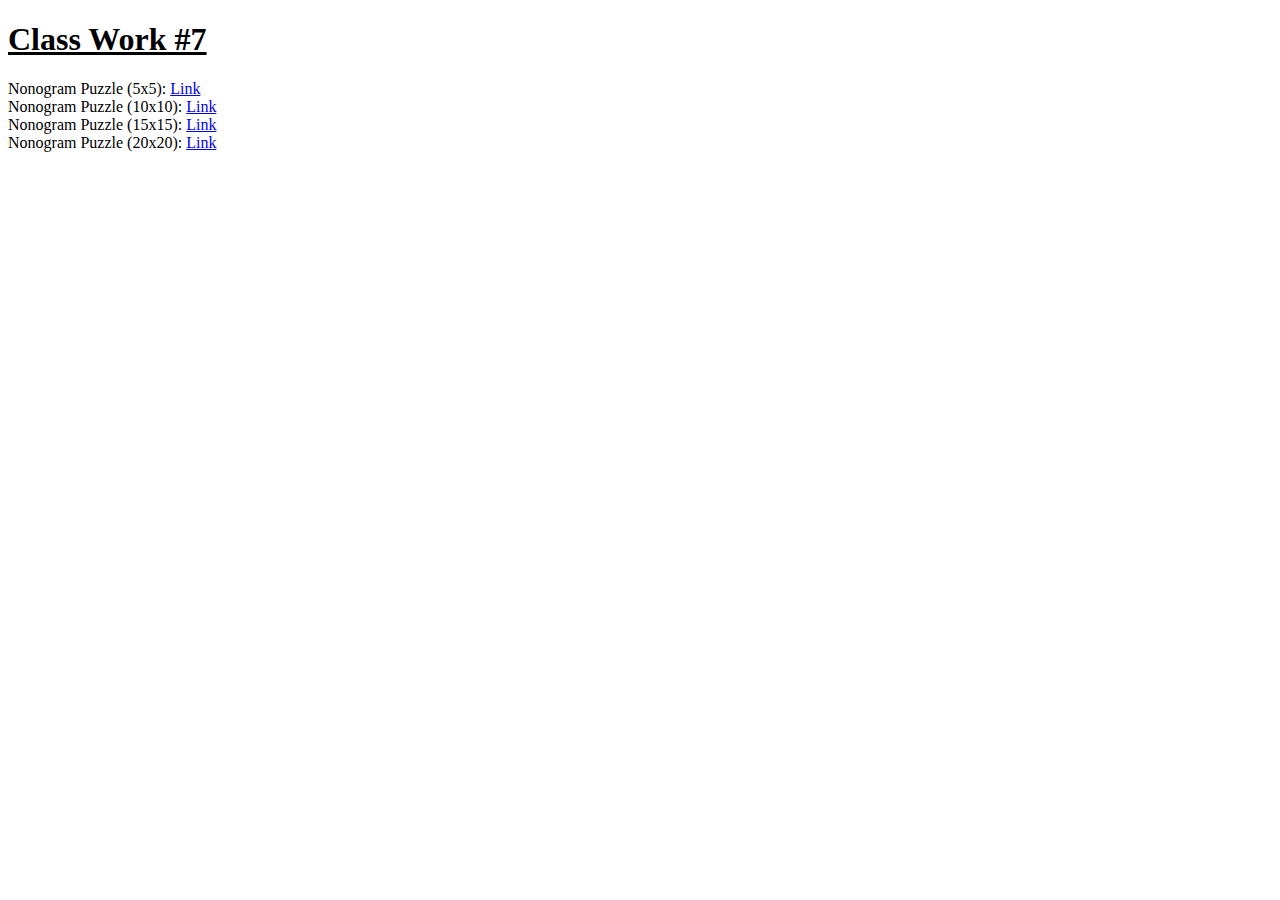
<file: index.html>
<!DOCTYPE html>
<html lang = "en"> 
	<head>
		<title>
			Class Work #7
		</title>
		<h1><u>Class Work #7</u></h1>
	</head>
	<body>
		<div>Nonogram Puzzle (5x5): <a href="./CW07_ NonogramPuzzle1.html">Link</a></div>
		<div>Nonogram Puzzle (10x10): <a href="./CW07_ NonogramPuzzle2.html">Link</a></div>
		<div>Nonogram Puzzle (15x15): <a href="./CW07_ NonogramPuzzle3.html">Link</a></div>
		<div>Nonogram Puzzle (20x20): <a href="./CW07_ NonogramsPuzzle4.html">Link</a></div>
	</body>
</html>
</file>
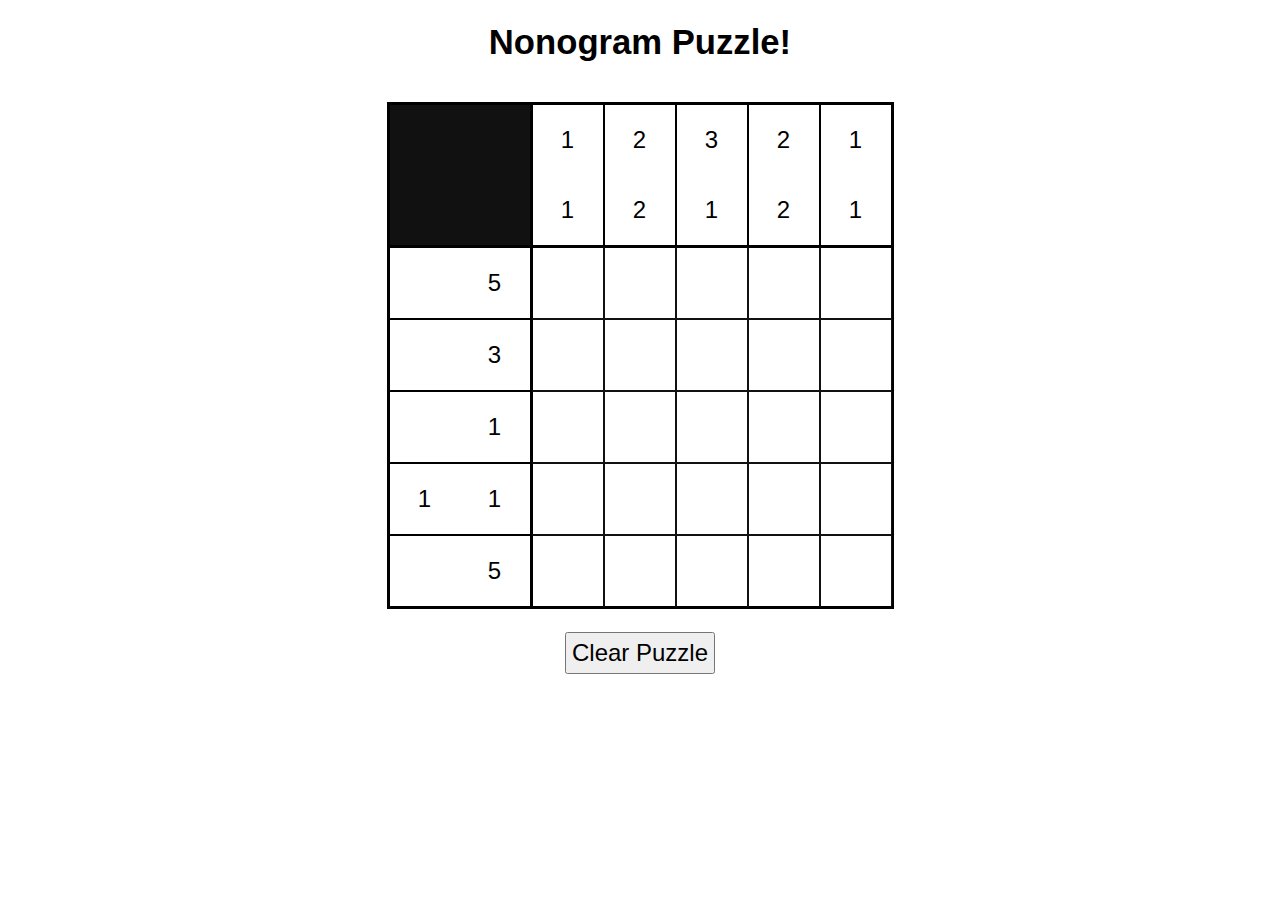
<file: CW07_ NonogramPuzzle1.html>
<!DOCTYPE html>
<!-- saved from url=(0063)https://codd.cs.gsu.edu/~lhenry23/Web/cws/cw07v2/nonograms.html -->
<html><head><meta http-equiv="Content-Type" content="text/html; charset=UTF-8">
    <title>CW 07: Nonograms!</title>
    <link href="./CW07_ NonogramPuzzle1_files/nonograms.css" type="text/css" rel="stylesheet">
    <script src="./nonograms.js"></script>
  </head>
  <body data-new-gr-c-s-check-loaded="14.1165.0" data-gr-ext-installed="">
    <h1>Nonogram Puzzle!</h1>
    <div id="puzzle" class="five">
      <div id="empty-square"></div>
      <div id="top-nums">
        <div>
          <div class="col-num-box vertical-divider">1</div>
          <div class="col-num-box">2</div>
          <div class="col-num-box">3</div>
          <div class="col-num-box">2</div>
          <div class="col-num-box thick-right-border">1</div>
        </div>
        <div>
          <div class="col-num-box vertical-divider">1</div>
          <div class="col-num-box">2</div>
          <div class="col-num-box">1</div>
          <div class="col-num-box">2</div>
          <div class="col-num-box thick-right-border">1</div>
        </div>
      </div>
      <div id="left-nums">
        <div class="left-row thick-top-border">
          <div class="row-num-box">5</div>
        </div>
        <div class="left-row">
          <div class="row-num-box">3</div>
        </div>
        <div class="left-row">
          <div class="row-num-box">1</div>
        </div>
        <div class="left-row">
          <div class="row-num-box">1</div>
          <div class="row-num-box">1</div>
        </div>
        <div class="left-row horizontal-divider">
          <div class="row-num-box">5</div>
        </div>
      </div>
      <div id="grid">
        <div class="box clear thick-top-border vertical-divider"></div>
        <div class="box thick-top-border"></div>
        <div class="box thick-top-border"></div>
        <div class="box thick-top-border"></div>
        <div class="box thick-top-border"></div>
        <div class="box clear vertical-divider"></div>
        <div class="box"></div>
        <div class="box"></div>
        <div class="box"></div>
        <div class="box"></div>
        <div class="box clear vertical-divider"></div>
        <div class="box"></div>
        <div class="box"></div>
        <div class="box"></div>
        <div class="box"></div>
        <div class="box clear vertical-divider"></div>
        <div class="box"></div>
        <div class="box"></div>
        <div class="box"></div>
        <div class="box"></div>
        <div class="box clear horizontal-divider vertical-divider"></div>
        <div class="box horizontal-divider"></div>
        <div class="box horizontal-divider"></div>
        <div class="box horizontal-divider"></div>
        <div class="box horizontal-divider"></div>
      </div>
    </div>
    <br>
    <button id = "clear">Clear Puzzle</button>

</body><grammarly-desktop-integration data-grammarly-shadow-root="true"><template shadowrootmode="open"><style>
      div.grammarly-desktop-integration {
        position: absolute;
        width: 1px;
        height: 1px;
        padding: 0;
        margin: -1px;
        overflow: hidden;
        clip: rect(0, 0, 0, 0);
        white-space: nowrap;
        border: 0;
        -moz-user-select: none;
        -webkit-user-select: none;
        -ms-user-select:none;
        user-select:none;
      }

      div.grammarly-desktop-integration:before {
        content: attr(data-content);
      }
    </style><div aria-label="grammarly-integration" role="group" tabindex="-1" class="grammarly-desktop-integration" data-content="{&quot;mode&quot;:&quot;full&quot;,&quot;isActive&quot;:true,&quot;isUserDisabled&quot;:false}"></div></template></grammarly-desktop-integration></html>
</file>
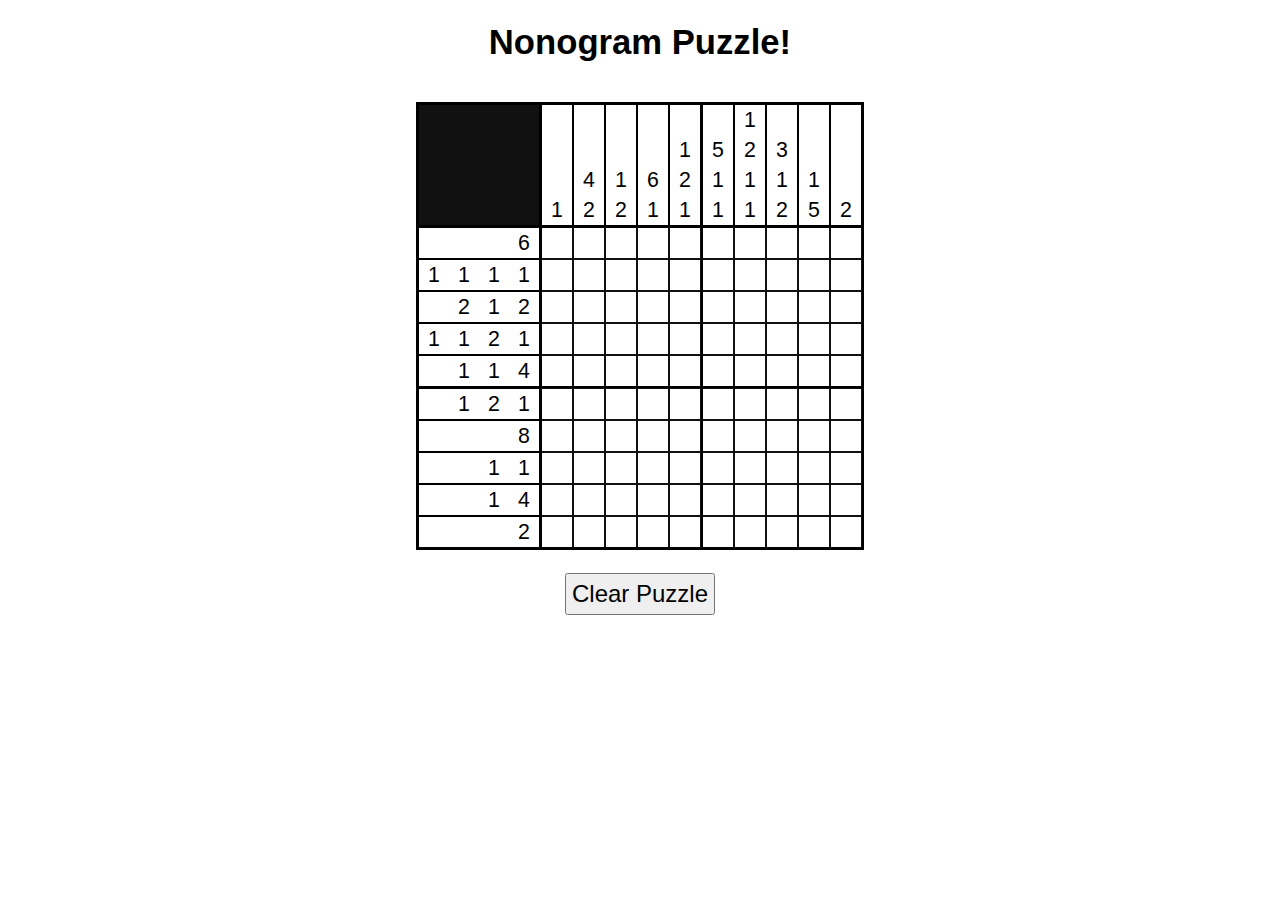
<file: CW07_ NonogramPuzzle2.html>
<!DOCTYPE html>
<!-- saved from url=(0069)https://codd.cs.gsu.edu/~lhenry23/Web/cws/cw07v2/nonograms10by10.html -->
<html><head><meta http-equiv="Content-Type" content="text/html; charset=UTF-8">
    <title>CW 07: Nonograms!</title>
    <link href="./CW07_ NonogramPuzzle1_files/nonograms.css" type="text/css" rel="stylesheet">
    <script src="./nonograms.js"></script>
  </head>
  <body data-new-gr-c-s-check-loaded="14.1166.0" data-gr-ext-installed="">
    <h1>Nonogram Puzzle!</h1>
    <div id="puzzle" class="ten">
      <div id="empty-square"></div>
      <div id="top-nums">
        <div>
          <div class="col-num-box vertical-divider"></div>
          <div class="col-num-box"></div>
          <div class="col-num-box"></div>
          <div class="col-num-box"></div>
          <div class="col-num-box"></div>
          <div class="col-num-box vertical-divider"></div>
          <div class="col-num-box">1</div>
          <div class="col-num-box"></div>
          <div class="col-num-box"></div>
          <div class="col-num-box thick-right-border"></div>
        </div>
        <div>
          <div class="col-num-box vertical-divider"></div>
          <div class="col-num-box"></div>
          <div class="col-num-box"></div>
          <div class="col-num-box"></div>
          <div class="col-num-box">1</div>
          <div class="col-num-box vertical-divider">5</div>
          <div class="col-num-box">2</div>
          <div class="col-num-box">3</div>
          <div class="col-num-box"></div>
          <div class="col-num-box thick-right-border"></div>
        </div>
        <div>
          <div class="col-num-box vertical-divider"></div>
          <div class="col-num-box">4</div>
          <div class="col-num-box">1</div>
          <div class="col-num-box">6</div>
          <div class="col-num-box">2</div>
          <div class="col-num-box vertical-divider">1</div>
          <div class="col-num-box">1</div>
          <div class="col-num-box">1</div>
          <div class="col-num-box">1</div>
          <div class="col-num-box thick-right-border"></div>
        </div>
        <div>
          <div class="col-num-box vertical-divider">1</div>
          <div class="col-num-box">2</div>
          <div class="col-num-box">2</div>
          <div class="col-num-box">1</div>
          <div class="col-num-box">1</div>
          <div class="col-num-box vertical-divider">1</div>
          <div class="col-num-box">1</div>
          <div class="col-num-box">2</div>
          <div class="col-num-box">5</div>
          <div class="col-num-box thick-right-border">2</div>
        </div>
      </div>
      <div id="left-nums">
        <div class="left-row thick-top-border">
          <div class="row-num-box">6</div>
        </div>
        <div class="left-row">
          <div class="row-num-box">1</div>
          <div class="row-num-box">1</div>
          <div class="row-num-box">1</div>
          <div class="row-num-box">1</div>
        </div>
        <div class="left-row">
          <div class="row-num-box">2</div>
          <div class="row-num-box">1</div>
          <div class="row-num-box">2</div>
        </div>
        <div class="left-row">
          <div class="row-num-box">1</div>
          <div class="row-num-box">2</div>
          <div class="row-num-box">1</div>
          <div class="row-num-box">1</div>
        </div>
        <div class="left-row horizontal-divider">
          <div class="row-num-box">4</div>
          <div class="row-num-box">1</div>
          <div class="row-num-box">1</div>
        </div>
        <div class="left-row">
          <div class="row-num-box">1</div>
          <div class="row-num-box">2</div>
          <div class="row-num-box">1</div>
        </div>
        <div class="left-row">
          <div class="row-num-box">8</div>
        </div>
        <div class="left-row">
          <div class="row-num-box">1</div>
          <div class="row-num-box">1</div>
        </div>
        <div class="left-row">
          <div class="row-num-box">4</div>
          <div class="row-num-box">1</div>
        </div>
        <div class="left-row horizontal-divider">
          <div class="row-num-box">2</div>
        </div>
      </div>
      <div id="grid">
        <div class="box clear thick-top-border vertical-divider"></div>
        <div class="box thick-top-border"></div>
        <div class="box thick-top-border"></div>
        <div class="box thick-top-border"></div>
        <div class="box thick-top-border"></div>
        <div class="box thick-top-border vertical-divider"></div>
        <div class="box thick-top-border"></div>
        <div class="box thick-top-border"></div>
        <div class="box thick-top-border"></div>
        <div class="box thick-top-border"></div>
        <div class="box clear vertical-divider"></div>
        <div class="box"></div>
        <div class="box"></div>
        <div class="box"></div>
        <div class="box"></div>
        <div class="box vertical-divider"></div>
        <div class="box"></div>
        <div class="box"></div>
        <div class="box"></div>
        <div class="box"></div>
        <div class="box clear vertical-divider"></div>
        <div class="box"></div>
        <div class="box"></div>
        <div class="box"></div>
        <div class="box"></div>
        <div class="box vertical-divider"></div>
        <div class="box"></div>
        <div class="box"></div>
        <div class="box"></div>
        <div class="box"></div>
        <div class="box clear vertical-divider"></div>
        <div class="box"></div>
        <div class="box"></div>
        <div class="box"></div>
        <div class="box"></div>
        <div class="box vertical-divider"></div>
        <div class="box"></div>
        <div class="box"></div>
        <div class="box"></div>
        <div class="box"></div>
        <div class="box clear horizontal-divider vertical-divider"></div>
        <div class="box horizontal-divider"></div>
        <div class="box horizontal-divider"></div>
        <div class="box horizontal-divider"></div>
        <div class="box horizontal-divider"></div>
        <div class="box vertical-divider horizontal-divider"></div>
        <div class="box horizontal-divider"></div>
        <div class="box horizontal-divider"></div>
        <div class="box horizontal-divider"></div>
        <div class="box horizontal-divider"></div>
        <div class="box clear vertical-divider"></div>
        <div class="box"></div>
        <div class="box"></div>
        <div class="box"></div>
        <div class="box"></div>
        <div class="box vertical-divider"></div>
        <div class="box"></div>
        <div class="box"></div>
        <div class="box"></div>
        <div class="box"></div>
        <div class="box clear vertical-divider"></div>
        <div class="box"></div>
        <div class="box"></div>
        <div class="box"></div>
        <div class="box"></div>
        <div class="box vertical-divider"></div>
        <div class="box"></div>
        <div class="box"></div>
        <div class="box"></div>
        <div class="box"></div>
        <div class="box clear vertical-divider"></div>
        <div class="box"></div>
        <div class="box"></div>
        <div class="box"></div>
        <div class="box"></div>
        <div class="box vertical-divider"></div>
        <div class="box"></div>
        <div class="box"></div>
        <div class="box"></div>
        <div class="box"></div>
        <div class="box clear vertical-divider"></div>
        <div class="box"></div>
        <div class="box"></div>
        <div class="box"></div>
        <div class="box"></div>
        <div class="box vertical-divider"></div>
        <div class="box"></div>
        <div class="box"></div>
        <div class="box"></div>
        <div class="box"></div>
        <div class="box clear horizontal-divider vertical-divider"></div>
        <div class="box horizontal-divider"></div>
        <div class="box horizontal-divider"></div>
        <div class="box horizontal-divider"></div>
        <div class="box horizontal-divider"></div>
        <div class="box vertical-divider horizontal-divider"></div>
        <div class="box horizontal-divider"></div>
        <div class="box horizontal-divider"></div>
        <div class="box horizontal-divider"></div>
        <div class="box horizontal-divider"></div>
      </div>
    </div>
    <br>
    <button id = "clear">Clear Puzzle</button>

</body><grammarly-desktop-integration data-grammarly-shadow-root="true"><template shadowrootmode="open"><style>
      div.grammarly-desktop-integration {
        position: absolute;
        width: 1px;
        height: 1px;
        padding: 0;
        margin: -1px;
        overflow: hidden;
        clip: rect(0, 0, 0, 0);
        white-space: nowrap;
        border: 0;
        -moz-user-select: none;
        -webkit-user-select: none;
        -ms-user-select:none;
        user-select:none;
      }

      div.grammarly-desktop-integration:before {
        content: attr(data-content);
      }
    </style><div aria-label="grammarly-integration" role="group" tabindex="-1" class="grammarly-desktop-integration" data-content="{&quot;mode&quot;:&quot;full&quot;,&quot;isActive&quot;:true,&quot;isUserDisabled&quot;:false}"></div></template></grammarly-desktop-integration></html>
</file>
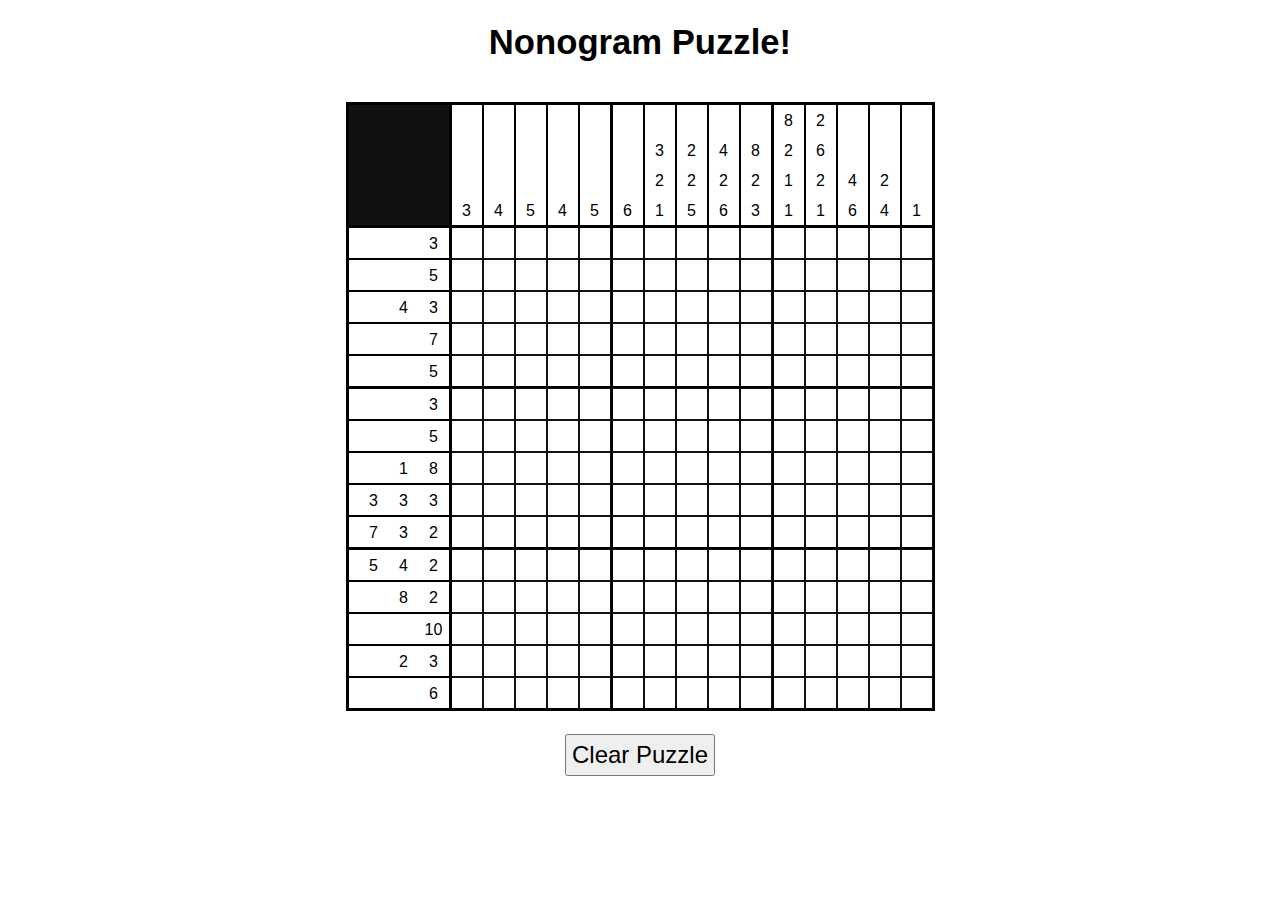
<file: CW07_ NonogramPuzzle3.html>
<!DOCTYPE html>
<!-- saved from url=(0069)https://codd.cs.gsu.edu/~lhenry23/Web/cws/cw07v2/nonograms15by15.html -->
<html><head><meta http-equiv="Content-Type" content="text/html; charset=UTF-8">
    <title>CW 07: Nonograms!</title>
    <link href="./CW07_ NonogramPuzzle1_files/nonograms.css" type="text/css" rel="stylesheet">
    <script src="./nonograms.js"></script>
  </head>
  <body data-new-gr-c-s-check-loaded="14.1166.0" data-gr-ext-installed="">
    <h1>Nonogram Puzzle!</h1>
    <div id="puzzle" class="fifteen">
      <div id="empty-square"></div>
      <div id="top-nums">
        <div>
          <div class="col-num-box vertical-divider"></div>
          <div class="col-num-box"></div>
          <div class="col-num-box"></div>
          <div class="col-num-box"></div>
          <div class="col-num-box"></div>
          <div class="col-num-box vertical-divider"></div>
          <div class="col-num-box"></div>
          <div class="col-num-box"></div>
          <div class="col-num-box"></div>
          <div class="col-num-box"></div>
          <div class="col-num-box vertical-divider">8</div>
          <div class="col-num-box">2</div>
          <div class="col-num-box"></div>
          <div class="col-num-box"></div>
          <div class="col-num-box thick-right-border"></div>
        </div>
        <div>
          <div class="col-num-box vertical-divider"></div>
          <div class="col-num-box"></div>
          <div class="col-num-box"></div>
          <div class="col-num-box"></div>
          <div class="col-num-box"></div>
          <div class="col-num-box vertical-divider"></div>
          <div class="col-num-box">3</div>
          <div class="col-num-box">2</div>
          <div class="col-num-box">4</div>
          <div class="col-num-box">8</div>
          <div class="col-num-box vertical-divider">2</div>
          <div class="col-num-box">6</div>
          <div class="col-num-box"></div>
          <div class="col-num-box"></div>
          <div class="col-num-box thick-right-border"></div>
        </div>
        <div>
          <div class="col-num-box vertical-divider"></div>
          <div class="col-num-box"></div>
          <div class="col-num-box"></div>
          <div class="col-num-box"></div>
          <div class="col-num-box"></div>
          <div class="col-num-box vertical-divider"></div>
          <div class="col-num-box">2</div>
          <div class="col-num-box">2</div>
          <div class="col-num-box">2</div>
          <div class="col-num-box">2</div>
          <div class="col-num-box vertical-divider">1</div>
          <div class="col-num-box">2</div>
          <div class="col-num-box">4</div>
          <div class="col-num-box">2</div>
          <div class="col-num-box thick-right-border"></div>
        </div>
        <div>
          <div class="col-num-box vertical-divider">3</div>
          <div class="col-num-box">4</div>
          <div class="col-num-box">5</div>
          <div class="col-num-box">4</div>
          <div class="col-num-box">5</div>
          <div class="col-num-box vertical-divider">6</div>
          <div class="col-num-box">1</div>
          <div class="col-num-box">5</div>
          <div class="col-num-box">6</div>
          <div class="col-num-box">3</div>
          <div class="col-num-box vertical-divider">1</div>
          <div class="col-num-box">1</div>
          <div class="col-num-box">6</div>
          <div class="col-num-box">4</div>
          <div class="col-num-box thick-right-border">1</div>
        </div>
      </div>
      <div id="left-nums">
        <div class="left-row thick-top-border">
          <div class="row-num-box">3</div>
        </div>
        <div class="left-row">
          <div class="row-num-box">5</div>
        </div>
        <div class="left-row">
          <div class="row-num-box">3</div>
          <div class="row-num-box">4</div>
        </div>
        <div class="left-row">
          <div class="row-num-box">7</div>
        </div>
        <div class="left-row horizontal-divider">
          <div class="row-num-box">5</div>
        </div>
        <div class="left-row">
          <div class="row-num-box">3</div>
        </div>
        <div class="left-row">
          <div class="row-num-box">5</div>
        </div>
        <div class="left-row">
          <div class="row-num-box">8</div>
          <div class="row-num-box">1</div>
        </div>
        <div class="left-row">
          <div class="row-num-box">3</div>
          <div class="row-num-box">3</div>
          <div class="row-num-box">3</div>
        </div>
        <div class="left-row horizontal-divider">
          <div class="row-num-box">2</div>
          <div class="row-num-box">3</div>
          <div class="row-num-box">7</div>
        </div>
        <div class="left-row">
          <div class="row-num-box">2</div>
          <div class="row-num-box">4</div>
          <div class="row-num-box">5</div>
        </div>
        <div class="left-row">
          <div class="row-num-box">2</div>
          <div class="row-num-box">8</div>
        </div>
        <div class="left-row">
          <div class="row-num-box">10</div>
        </div>
        <div class="left-row">
          <div class="row-num-box">3</div>
          <div class="row-num-box">2</div>
        </div>
        <div class="left-row horizontal-divider">
          <div class="row-num-box">6</div>
        </div>
      </div>
      <div id="grid">
        <div class="box clear thick-top-border vertical-divider"></div>
        <div class="box thick-top-border"></div>
        <div class="box thick-top-border"></div>
        <div class="box thick-top-border"></div>
        <div class="box thick-top-border"></div>
        <div class="box thick-top-border vertical-divider"></div>
        <div class="box thick-top-border"></div>
        <div class="box thick-top-border"></div>
        <div class="box thick-top-border"></div>
        <div class="box thick-top-border"></div>
        <div class="box thick-top-border vertical-divider"></div>
        <div class="box thick-top-border"></div>
        <div class="box thick-top-border"></div>
        <div class="box thick-top-border"></div>
        <div class="box thick-top-border"></div>
        <div class="box clear vertical-divider"></div>
        <div class="box"></div>
        <div class="box"></div>
        <div class="box"></div>
        <div class="box"></div>
        <div class="box vertical-divider"></div>
        <div class="box"></div>
        <div class="box"></div>
        <div class="box"></div>
        <div class="box"></div>
        <div class="box vertical-divider"></div>
        <div class="box"></div>
        <div class="box"></div>
        <div class="box"></div>
        <div class="box"></div>
        <div class="box clear vertical-divider"></div>
        <div class="box"></div>
        <div class="box"></div>
        <div class="box"></div>
        <div class="box"></div>
        <div class="box vertical-divider"></div>
        <div class="box"></div>
        <div class="box"></div>
        <div class="box"></div>
        <div class="box"></div>
        <div class="box vertical-divider"></div>
        <div class="box"></div>
        <div class="box"></div>
        <div class="box"></div>
        <div class="box"></div>
        <div class="box clear vertical-divider"></div>
        <div class="box"></div>
        <div class="box"></div>
        <div class="box"></div>
        <div class="box"></div>
        <div class="box vertical-divider"></div>
        <div class="box"></div>
        <div class="box"></div>
        <div class="box"></div>
        <div class="box"></div>
        <div class="box vertical-divider"></div>
        <div class="box"></div>
        <div class="box"></div>
        <div class="box"></div>
        <div class="box"></div>
        <div class="box clear horizontal-divider vertical-divider"></div>
        <div class="box horizontal-divider"></div>
        <div class="box horizontal-divider"></div>
        <div class="box horizontal-divider"></div>
        <div class="box horizontal-divider"></div>
        <div class="box vertical-divider horizontal-divider"></div>
        <div class="box horizontal-divider"></div>
        <div class="box horizontal-divider"></div>
        <div class="box horizontal-divider"></div>
        <div class="box horizontal-divider"></div>
        <div class="box vertical-divider horizontal-divider"></div>
        <div class="box horizontal-divider"></div>
        <div class="box horizontal-divider"></div>
        <div class="box horizontal-divider"></div>
        <div class="box horizontal-divider"></div>
        <div class="box clear vertical-divider"></div>
        <div class="box"></div>
        <div class="box"></div>
        <div class="box"></div>
        <div class="box"></div>
        <div class="box vertical-divider"></div>
        <div class="box"></div>
        <div class="box"></div>
        <div class="box"></div>
        <div class="box"></div>
        <div class="box vertical-divider"></div>
        <div class="box"></div>
        <div class="box"></div>
        <div class="box"></div>
        <div class="box"></div>
        <div class="box clear vertical-divider"></div>
        <div class="box"></div>
        <div class="box"></div>
        <div class="box"></div>
        <div class="box"></div>
        <div class="box vertical-divider"></div>
        <div class="box"></div>
        <div class="box"></div>
        <div class="box"></div>
        <div class="box"></div>
        <div class="box vertical-divider"></div>
        <div class="box"></div>
        <div class="box"></div>
        <div class="box"></div>
        <div class="box"></div>
        <div class="box clear vertical-divider"></div>
        <div class="box"></div>
        <div class="box"></div>
        <div class="box"></div>
        <div class="box"></div>
        <div class="box vertical-divider"></div>
        <div class="box"></div>
        <div class="box"></div>
        <div class="box"></div>
        <div class="box"></div>
        <div class="box vertical-divider"></div>
        <div class="box"></div>
        <div class="box"></div>
        <div class="box"></div>
        <div class="box"></div>
        <div class="box clear vertical-divider"></div>
        <div class="box"></div>
        <div class="box"></div>
        <div class="box"></div>
        <div class="box"></div>
        <div class="box vertical-divider"></div>
        <div class="box"></div>
        <div class="box"></div>
        <div class="box"></div>
        <div class="box"></div>
        <div class="box vertical-divider"></div>
        <div class="box"></div>
        <div class="box"></div>
        <div class="box"></div>
        <div class="box"></div>
        <div class="box clear horizontal-divider vertical-divider"></div>
        <div class="box horizontal-divider"></div>
        <div class="box horizontal-divider"></div>
        <div class="box horizontal-divider"></div>
        <div class="box horizontal-divider"></div>
        <div class="box vertical-divider horizontal-divider"></div>
        <div class="box horizontal-divider"></div>
        <div class="box horizontal-divider"></div>
        <div class="box horizontal-divider"></div>
        <div class="box horizontal-divider"></div>
        <div class="box vertical-divider horizontal-divider"></div>
        <div class="box horizontal-divider"></div>
        <div class="box horizontal-divider"></div>
        <div class="box horizontal-divider"></div>
        <div class="box horizontal-divider"></div>
        <div class="box clear vertical-divider"></div>
        <div class="box"></div>
        <div class="box"></div>
        <div class="box"></div>
        <div class="box"></div>
        <div class="box vertical-divider"></div>
        <div class="box"></div>
        <div class="box"></div>
        <div class="box"></div>
        <div class="box"></div>
        <div class="box vertical-divider"></div>
        <div class="box"></div>
        <div class="box"></div>
        <div class="box"></div>
        <div class="box"></div>
        <div class="box clear vertical-divider"></div>
        <div class="box"></div>
        <div class="box"></div>
        <div class="box"></div>
        <div class="box"></div>
        <div class="box vertical-divider"></div>
        <div class="box"></div>
        <div class="box"></div>
        <div class="box"></div>
        <div class="box"></div>
        <div class="box vertical-divider"></div>
        <div class="box"></div>
        <div class="box"></div>
        <div class="box"></div>
        <div class="box"></div>
        <div class="box clear vertical-divider"></div>
        <div class="box"></div>
        <div class="box"></div>
        <div class="box"></div>
        <div class="box"></div>
        <div class="box vertical-divider"></div>
        <div class="box"></div>
        <div class="box"></div>
        <div class="box"></div>
        <div class="box"></div>
        <div class="box vertical-divider"></div>
        <div class="box"></div>
        <div class="box"></div>
        <div class="box"></div>
        <div class="box"></div>
        <div class="box clear vertical-divider"></div>
        <div class="box"></div>
        <div class="box"></div>
        <div class="box"></div>
        <div class="box"></div>
        <div class="box vertical-divider"></div>
        <div class="box"></div>
        <div class="box"></div>
        <div class="box"></div>
        <div class="box"></div>
        <div class="box vertical-divider"></div>
        <div class="box"></div>
        <div class="box"></div>
        <div class="box"></div>
        <div class="box"></div>
        <div class="box clear horizontal-divider vertical-divider"></div>
        <div class="box horizontal-divider"></div>
        <div class="box horizontal-divider"></div>
        <div class="box horizontal-divider"></div>
        <div class="box horizontal-divider"></div>
        <div class="box vertical-divider horizontal-divider"></div>
        <div class="box horizontal-divider"></div>
        <div class="box horizontal-divider"></div>
        <div class="box horizontal-divider"></div>
        <div class="box horizontal-divider"></div>
        <div class="box vertical-divider horizontal-divider"></div>
        <div class="box horizontal-divider"></div>
        <div class="box horizontal-divider"></div>
        <div class="box horizontal-divider"></div>
        <div class="box horizontal-divider"></div>
      </div>
    </div>
    <br>
    <button id = "clear">Clear Puzzle</button>

</body><grammarly-desktop-integration data-grammarly-shadow-root="true"><template shadowrootmode="open"><style>
      div.grammarly-desktop-integration {
        position: absolute;
        width: 1px;
        height: 1px;
        padding: 0;
        margin: -1px;
        overflow: hidden;
        clip: rect(0, 0, 0, 0);
        white-space: nowrap;
        border: 0;
        -moz-user-select: none;
        -webkit-user-select: none;
        -ms-user-select:none;
        user-select:none;
      }

      div.grammarly-desktop-integration:before {
        content: attr(data-content);
      }
    </style><div aria-label="grammarly-integration" role="group" tabindex="-1" class="grammarly-desktop-integration" data-content="{&quot;mode&quot;:&quot;full&quot;,&quot;isActive&quot;:true,&quot;isUserDisabled&quot;:false}"></div></template></grammarly-desktop-integration></html>
</file>
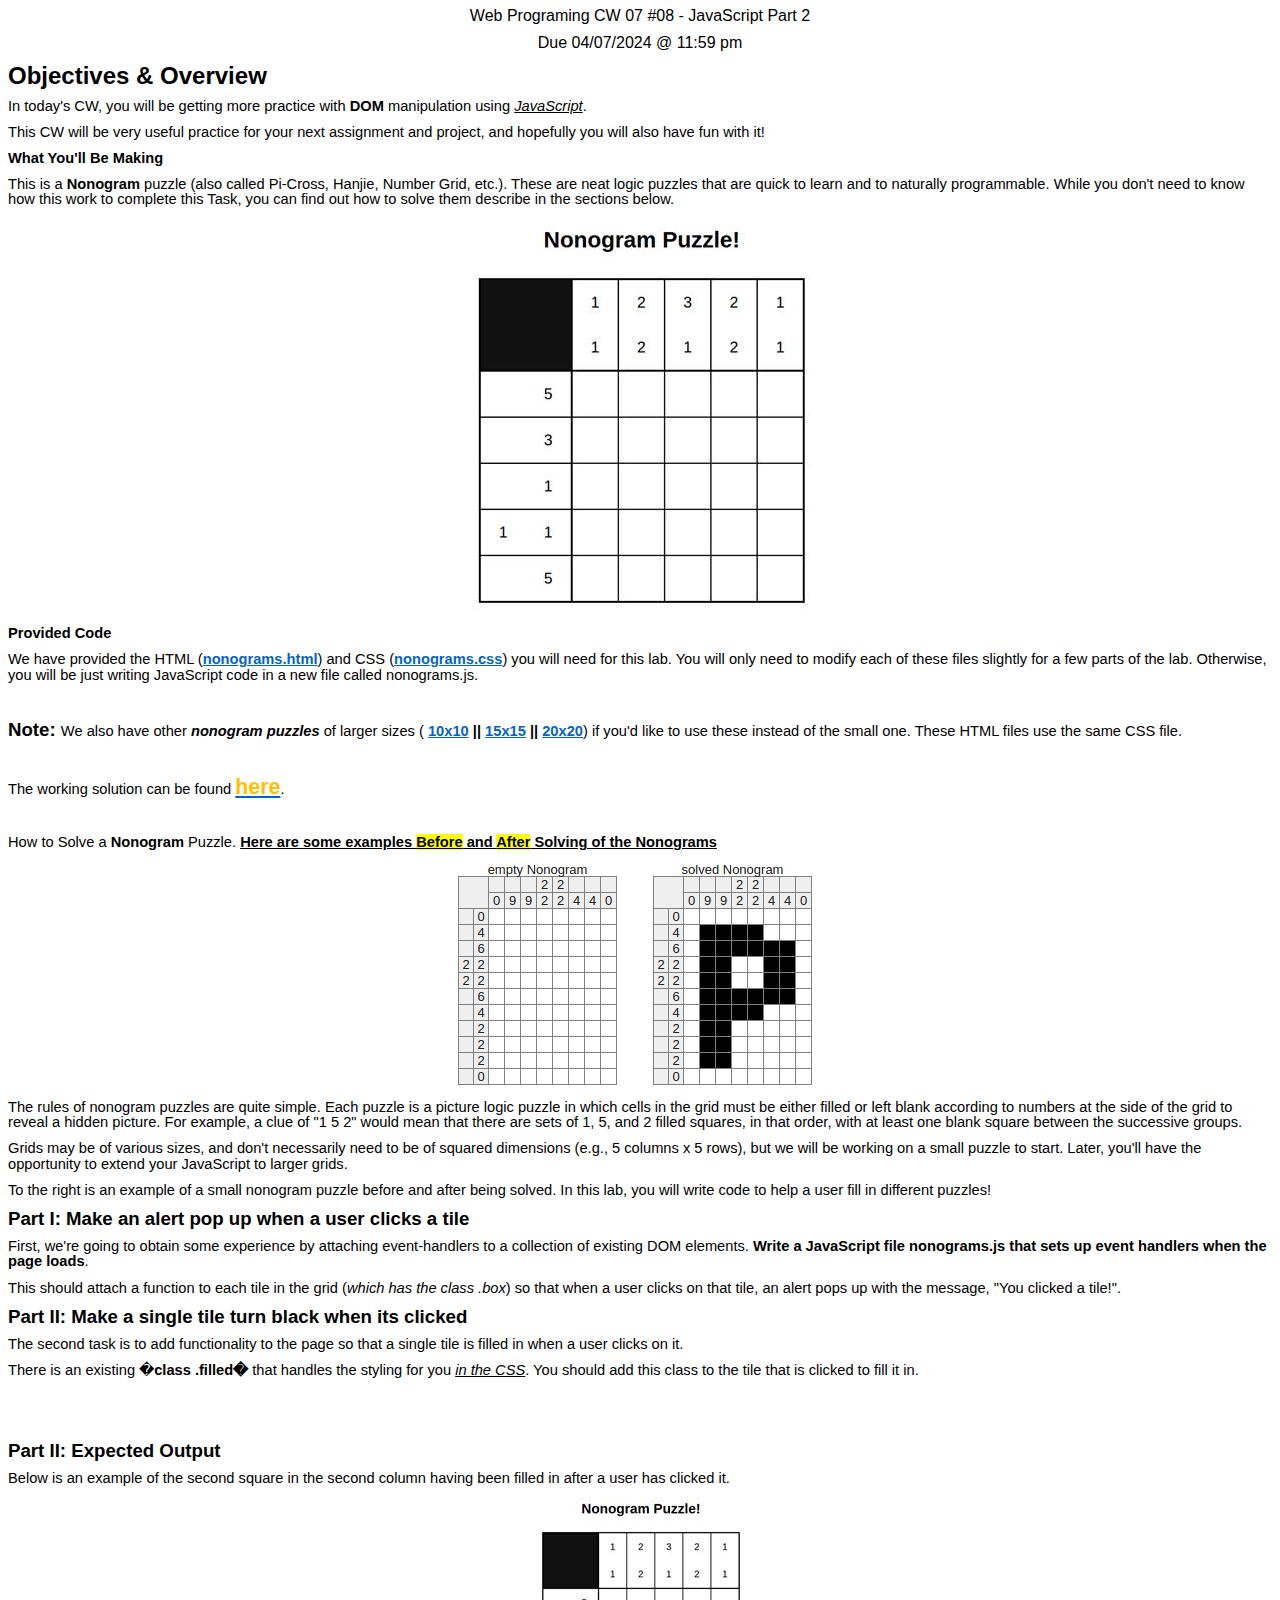
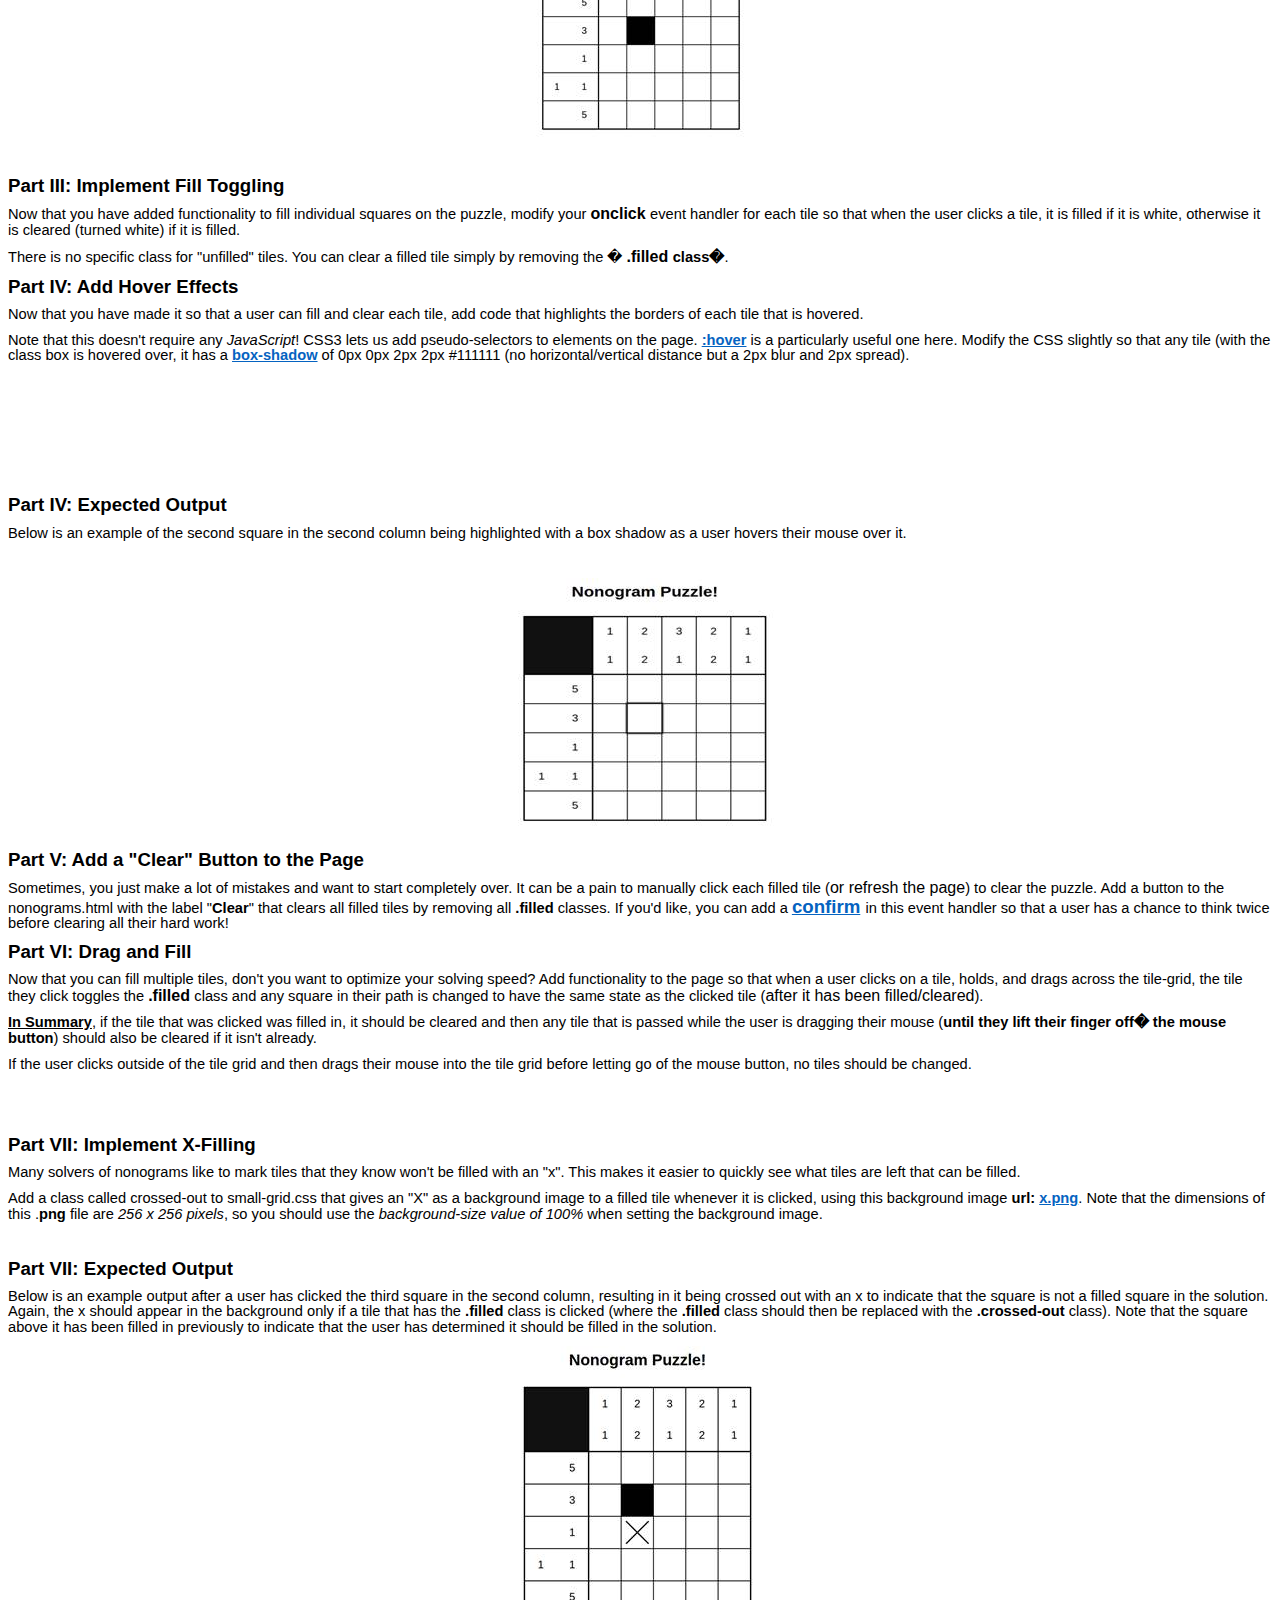
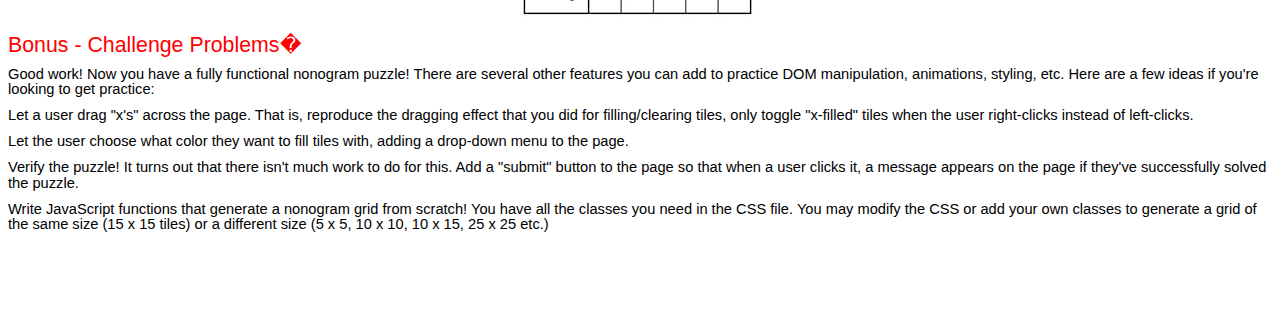
<file: CW07_ NonogramPuzzleInstructions.html>
<!-- saved from url=(0077)https://codd.cs.gsu.edu/~lhenry23/Web/cws/cw07v2/CW07_%20NonogramPuzzle1.html -->
<html xmlns:v="urn:schemas-microsoft-com:vml" xmlns:o="urn:schemas-microsoft-com:office:office" xmlns:w="urn:schemas-microsoft-com:office:word" xmlns:m="http://schemas.microsoft.com/office/2004/12/omml" xmlns="http://www.w3.org/TR/REC-html40"><head><meta http-equiv="Content-Type" content="text/html; charset=UTF-8">

<meta name="ProgId" content="Word.Document">
<meta name="Generator" content="Microsoft Word 15">
<meta name="Originator" content="Microsoft Word 15">
<link rel="File-List" href="https://codd.cs.gsu.edu/~lhenry23/Web/cws/cw07v2/CW07_%20NonogramPuzzle1_files/filelist.xml">
<link rel="Edit-Time-Data" href="https://codd.cs.gsu.edu/~lhenry23/Web/cws/cw07v2/CW07_%20NonogramPuzzle1_files/editdata.mso">
<!--[if !mso]>
<style>
v\:* {behavior:url(#default#VML);}
o\:* {behavior:url(#default#VML);}
w\:* {behavior:url(#default#VML);}
.shape {behavior:url(#default#VML);}
</style>
<![endif]--><!--[if gte mso 9]><xml>
 <o:DocumentProperties>
  <o:Author>Louis R Henry</o:Author>
  <o:Template>Normal</o:Template>
  <o:LastAuthor>Louis R Henry</o:LastAuthor>
  <o:Revision>3</o:Revision>
  <o:TotalTime>44</o:TotalTime>
  <o:Created>2021-10-29T00:50:00Z</o:Created>
  <o:LastSaved>2021-10-29T00:52:00Z</o:LastSaved>
  <o:Pages>1</o:Pages>
  <o:Words>1162</o:Words>
  <o:Characters>6629</o:Characters>
  <o:Lines>55</o:Lines>
  <o:Paragraphs>15</o:Paragraphs>
  <o:CharactersWithSpaces>7776</o:CharactersWithSpaces>
  <o:Version>16.00</o:Version>
 </o:DocumentProperties>
 <o:OfficeDocumentSettings>
  <o:AllowPNG/>
 </o:OfficeDocumentSettings>
</xml><![endif]-->
<link rel="themeData" href="https://codd.cs.gsu.edu/~lhenry23/Web/cws/cw07v2/CW07_%20NonogramPuzzle1_files/themedata.thmx">
<link rel="colorSchemeMapping" href="https://codd.cs.gsu.edu/~lhenry23/Web/cws/cw07v2/CW07_%20NonogramPuzzle1_files/colorschememapping.xml">
<!--[if gte mso 9]><xml>
 <w:WordDocument>
  <w:GrammarState>Clean</w:GrammarState>
  <w:TrackMoves>false</w:TrackMoves>
  <w:TrackFormatting/>
  <w:PunctuationKerning/>
  <w:ValidateAgainstSchemas/>
  <w:SaveIfXMLInvalid>false</w:SaveIfXMLInvalid>
  <w:IgnoreMixedContent>false</w:IgnoreMixedContent>
  <w:AlwaysShowPlaceholderText>false</w:AlwaysShowPlaceholderText>
  <w:DoNotPromoteQF/>
  <w:LidThemeOther>EN-US</w:LidThemeOther>
  <w:LidThemeAsian>X-NONE</w:LidThemeAsian>
  <w:LidThemeComplexScript>X-NONE</w:LidThemeComplexScript>
  <w:Compatibility>
   <w:BreakWrappedTables/>
   <w:SnapToGridInCell/>
   <w:WrapTextWithPunct/>
   <w:UseAsianBreakRules/>
   <w:DontGrowAutofit/>
   <w:SplitPgBreakAndParaMark/>
   <w:EnableOpenTypeKerning/>
   <w:DontFlipMirrorIndents/>
   <w:OverrideTableStyleHps/>
  </w:Compatibility>
  <w:BrowserLevel>MicrosoftInternetExplorer4</w:BrowserLevel>
  <m:mathPr>
   <m:mathFont m:val="Cambria Math"/>
   <m:brkBin m:val="before"/>
   <m:brkBinSub m:val="&#45;-"/>
   <m:smallFrac m:val="off"/>
   <m:dispDef/>
   <m:lMargin m:val="0"/>
   <m:rMargin m:val="0"/>
   <m:defJc m:val="centerGroup"/>
   <m:wrapIndent m:val="1440"/>
   <m:intLim m:val="subSup"/>
   <m:naryLim m:val="undOvr"/>
  </m:mathPr></w:WordDocument>
</xml><![endif]--><!--[if gte mso 9]><xml>
 <w:LatentStyles DefLockedState="false" DefUnhideWhenUsed="false"
  DefSemiHidden="false" DefQFormat="false" DefPriority="99"
  LatentStyleCount="376">
  <w:LsdException Locked="false" Priority="0" QFormat="true" Name="Normal"/>
  <w:LsdException Locked="false" Priority="9" QFormat="true" Name="heading 1"/>
  <w:LsdException Locked="false" Priority="9" SemiHidden="true"
   UnhideWhenUsed="true" QFormat="true" Name="heading 2"/>
  <w:LsdException Locked="false" Priority="9" SemiHidden="true"
   UnhideWhenUsed="true" QFormat="true" Name="heading 3"/>
  <w:LsdException Locked="false" Priority="9" SemiHidden="true"
   UnhideWhenUsed="true" QFormat="true" Name="heading 4"/>
  <w:LsdException Locked="false" Priority="9" SemiHidden="true"
   UnhideWhenUsed="true" QFormat="true" Name="heading 5"/>
  <w:LsdException Locked="false" Priority="9" SemiHidden="true"
   UnhideWhenUsed="true" QFormat="true" Name="heading 6"/>
  <w:LsdException Locked="false" Priority="9" SemiHidden="true"
   UnhideWhenUsed="true" QFormat="true" Name="heading 7"/>
  <w:LsdException Locked="false" Priority="9" SemiHidden="true"
   UnhideWhenUsed="true" QFormat="true" Name="heading 8"/>
  <w:LsdException Locked="false" Priority="9" SemiHidden="true"
   UnhideWhenUsed="true" QFormat="true" Name="heading 9"/>
  <w:LsdException Locked="false" SemiHidden="true" UnhideWhenUsed="true"
   Name="index 1"/>
  <w:LsdException Locked="false" SemiHidden="true" UnhideWhenUsed="true"
   Name="index 2"/>
  <w:LsdException Locked="false" SemiHidden="true" UnhideWhenUsed="true"
   Name="index 3"/>
  <w:LsdException Locked="false" SemiHidden="true" UnhideWhenUsed="true"
   Name="index 4"/>
  <w:LsdException Locked="false" SemiHidden="true" UnhideWhenUsed="true"
   Name="index 5"/>
  <w:LsdException Locked="false" SemiHidden="true" UnhideWhenUsed="true"
   Name="index 6"/>
  <w:LsdException Locked="false" SemiHidden="true" UnhideWhenUsed="true"
   Name="index 7"/>
  <w:LsdException Locked="false" SemiHidden="true" UnhideWhenUsed="true"
   Name="index 8"/>
  <w:LsdException Locked="false" SemiHidden="true" UnhideWhenUsed="true"
   Name="index 9"/>
  <w:LsdException Locked="false" Priority="39" SemiHidden="true"
   UnhideWhenUsed="true" Name="toc 1"/>
  <w:LsdException Locked="false" Priority="39" SemiHidden="true"
   UnhideWhenUsed="true" Name="toc 2"/>
  <w:LsdException Locked="false" Priority="39" SemiHidden="true"
   UnhideWhenUsed="true" Name="toc 3"/>
  <w:LsdException Locked="false" Priority="39" SemiHidden="true"
   UnhideWhenUsed="true" Name="toc 4"/>
  <w:LsdException Locked="false" Priority="39" SemiHidden="true"
   UnhideWhenUsed="true" Name="toc 5"/>
  <w:LsdException Locked="false" Priority="39" SemiHidden="true"
   UnhideWhenUsed="true" Name="toc 6"/>
  <w:LsdException Locked="false" Priority="39" SemiHidden="true"
   UnhideWhenUsed="true" Name="toc 7"/>
  <w:LsdException Locked="false" Priority="39" SemiHidden="true"
   UnhideWhenUsed="true" Name="toc 8"/>
  <w:LsdException Locked="false" Priority="39" SemiHidden="true"
   UnhideWhenUsed="true" Name="toc 9"/>
  <w:LsdException Locked="false" SemiHidden="true" UnhideWhenUsed="true"
   Name="Normal Indent"/>
  <w:LsdException Locked="false" SemiHidden="true" UnhideWhenUsed="true"
   Name="footnote text"/>
  <w:LsdException Locked="false" SemiHidden="true" UnhideWhenUsed="true"
   Name="annotation text"/>
  <w:LsdException Locked="false" SemiHidden="true" UnhideWhenUsed="true"
   Name="header"/>
  <w:LsdException Locked="false" SemiHidden="true" UnhideWhenUsed="true"
   Name="footer"/>
  <w:LsdException Locked="false" SemiHidden="true" UnhideWhenUsed="true"
   Name="index heading"/>
  <w:LsdException Locked="false" Priority="35" SemiHidden="true"
   UnhideWhenUsed="true" QFormat="true" Name="caption"/>
  <w:LsdException Locked="false" SemiHidden="true" UnhideWhenUsed="true"
   Name="table of figures"/>
  <w:LsdException Locked="false" SemiHidden="true" UnhideWhenUsed="true"
   Name="envelope address"/>
  <w:LsdException Locked="false" SemiHidden="true" UnhideWhenUsed="true"
   Name="envelope return"/>
  <w:LsdException Locked="false" SemiHidden="true" UnhideWhenUsed="true"
   Name="footnote reference"/>
  <w:LsdException Locked="false" SemiHidden="true" UnhideWhenUsed="true"
   Name="annotation reference"/>
  <w:LsdException Locked="false" SemiHidden="true" UnhideWhenUsed="true"
   Name="line number"/>
  <w:LsdException Locked="false" SemiHidden="true" UnhideWhenUsed="true"
   Name="page number"/>
  <w:LsdException Locked="false" SemiHidden="true" UnhideWhenUsed="true"
   Name="endnote reference"/>
  <w:LsdException Locked="false" SemiHidden="true" UnhideWhenUsed="true"
   Name="endnote text"/>
  <w:LsdException Locked="false" SemiHidden="true" UnhideWhenUsed="true"
   Name="table of authorities"/>
  <w:LsdException Locked="false" SemiHidden="true" UnhideWhenUsed="true"
   Name="macro"/>
  <w:LsdException Locked="false" SemiHidden="true" UnhideWhenUsed="true"
   Name="toa heading"/>
  <w:LsdException Locked="false" SemiHidden="true" UnhideWhenUsed="true"
   Name="List"/>
  <w:LsdException Locked="false" SemiHidden="true" UnhideWhenUsed="true"
   Name="List Bullet"/>
  <w:LsdException Locked="false" SemiHidden="true" UnhideWhenUsed="true"
   Name="List Number"/>
  <w:LsdException Locked="false" SemiHidden="true" UnhideWhenUsed="true"
   Name="List 2"/>
  <w:LsdException Locked="false" SemiHidden="true" UnhideWhenUsed="true"
   Name="List 3"/>
  <w:LsdException Locked="false" SemiHidden="true" UnhideWhenUsed="true"
   Name="List 4"/>
  <w:LsdException Locked="false" SemiHidden="true" UnhideWhenUsed="true"
   Name="List 5"/>
  <w:LsdException Locked="false" SemiHidden="true" UnhideWhenUsed="true"
   Name="List Bullet 2"/>
  <w:LsdException Locked="false" SemiHidden="true" UnhideWhenUsed="true"
   Name="List Bullet 3"/>
  <w:LsdException Locked="false" SemiHidden="true" UnhideWhenUsed="true"
   Name="List Bullet 4"/>
  <w:LsdException Locked="false" SemiHidden="true" UnhideWhenUsed="true"
   Name="List Bullet 5"/>
  <w:LsdException Locked="false" SemiHidden="true" UnhideWhenUsed="true"
   Name="List Number 2"/>
  <w:LsdException Locked="false" SemiHidden="true" UnhideWhenUsed="true"
   Name="List Number 3"/>
  <w:LsdException Locked="false" SemiHidden="true" UnhideWhenUsed="true"
   Name="List Number 4"/>
  <w:LsdException Locked="false" SemiHidden="true" UnhideWhenUsed="true"
   Name="List Number 5"/>
  <w:LsdException Locked="false" Priority="10" QFormat="true" Name="Title"/>
  <w:LsdException Locked="false" SemiHidden="true" UnhideWhenUsed="true"
   Name="Closing"/>
  <w:LsdException Locked="false" SemiHidden="true" UnhideWhenUsed="true"
   Name="Signature"/>
  <w:LsdException Locked="false" Priority="1" SemiHidden="true"
   UnhideWhenUsed="true" Name="Default Paragraph Font"/>
  <w:LsdException Locked="false" SemiHidden="true" UnhideWhenUsed="true"
   Name="Body Text"/>
  <w:LsdException Locked="false" SemiHidden="true" UnhideWhenUsed="true"
   Name="Body Text Indent"/>
  <w:LsdException Locked="false" SemiHidden="true" UnhideWhenUsed="true"
   Name="List Continue"/>
  <w:LsdException Locked="false" SemiHidden="true" UnhideWhenUsed="true"
   Name="List Continue 2"/>
  <w:LsdException Locked="false" SemiHidden="true" UnhideWhenUsed="true"
   Name="List Continue 3"/>
  <w:LsdException Locked="false" SemiHidden="true" UnhideWhenUsed="true"
   Name="List Continue 4"/>
  <w:LsdException Locked="false" SemiHidden="true" UnhideWhenUsed="true"
   Name="List Continue 5"/>
  <w:LsdException Locked="false" SemiHidden="true" UnhideWhenUsed="true"
   Name="Message Header"/>
  <w:LsdException Locked="false" Priority="11" QFormat="true" Name="Subtitle"/>
  <w:LsdException Locked="false" SemiHidden="true" UnhideWhenUsed="true"
   Name="Salutation"/>
  <w:LsdException Locked="false" SemiHidden="true" UnhideWhenUsed="true"
   Name="Date"/>
  <w:LsdException Locked="false" SemiHidden="true" UnhideWhenUsed="true"
   Name="Body Text First Indent"/>
  <w:LsdException Locked="false" SemiHidden="true" UnhideWhenUsed="true"
   Name="Body Text First Indent 2"/>
  <w:LsdException Locked="false" SemiHidden="true" UnhideWhenUsed="true"
   Name="Note Heading"/>
  <w:LsdException Locked="false" SemiHidden="true" UnhideWhenUsed="true"
   Name="Body Text 2"/>
  <w:LsdException Locked="false" SemiHidden="true" UnhideWhenUsed="true"
   Name="Body Text 3"/>
  <w:LsdException Locked="false" SemiHidden="true" UnhideWhenUsed="true"
   Name="Body Text Indent 2"/>
  <w:LsdException Locked="false" SemiHidden="true" UnhideWhenUsed="true"
   Name="Body Text Indent 3"/>
  <w:LsdException Locked="false" SemiHidden="true" UnhideWhenUsed="true"
   Name="Block Text"/>
  <w:LsdException Locked="false" SemiHidden="true" UnhideWhenUsed="true"
   Name="Hyperlink"/>
  <w:LsdException Locked="false" SemiHidden="true" UnhideWhenUsed="true"
   Name="FollowedHyperlink"/>
  <w:LsdException Locked="false" Priority="22" QFormat="true" Name="Strong"/>
  <w:LsdException Locked="false" Priority="20" QFormat="true" Name="Emphasis"/>
  <w:LsdException Locked="false" SemiHidden="true" UnhideWhenUsed="true"
   Name="Document Map"/>
  <w:LsdException Locked="false" SemiHidden="true" UnhideWhenUsed="true"
   Name="Plain Text"/>
  <w:LsdException Locked="false" SemiHidden="true" UnhideWhenUsed="true"
   Name="E-mail Signature"/>
  <w:LsdException Locked="false" SemiHidden="true" UnhideWhenUsed="true"
   Name="HTML Top of Form"/>
  <w:LsdException Locked="false" SemiHidden="true" UnhideWhenUsed="true"
   Name="HTML Bottom of Form"/>
  <w:LsdException Locked="false" SemiHidden="true" UnhideWhenUsed="true"
   Name="Normal (Web)"/>
  <w:LsdException Locked="false" SemiHidden="true" UnhideWhenUsed="true"
   Name="HTML Acronym"/>
  <w:LsdException Locked="false" SemiHidden="true" UnhideWhenUsed="true"
   Name="HTML Address"/>
  <w:LsdException Locked="false" SemiHidden="true" UnhideWhenUsed="true"
   Name="HTML Cite"/>
  <w:LsdException Locked="false" SemiHidden="true" UnhideWhenUsed="true"
   Name="HTML Code"/>
  <w:LsdException Locked="false" SemiHidden="true" UnhideWhenUsed="true"
   Name="HTML Definition"/>
  <w:LsdException Locked="false" SemiHidden="true" UnhideWhenUsed="true"
   Name="HTML Keyboard"/>
  <w:LsdException Locked="false" SemiHidden="true" UnhideWhenUsed="true"
   Name="HTML Preformatted"/>
  <w:LsdException Locked="false" SemiHidden="true" UnhideWhenUsed="true"
   Name="HTML Sample"/>
  <w:LsdException Locked="false" SemiHidden="true" UnhideWhenUsed="true"
   Name="HTML Typewriter"/>
  <w:LsdException Locked="false" SemiHidden="true" UnhideWhenUsed="true"
   Name="HTML Variable"/>
  <w:LsdException Locked="false" SemiHidden="true" UnhideWhenUsed="true"
   Name="Normal Table"/>
  <w:LsdException Locked="false" SemiHidden="true" UnhideWhenUsed="true"
   Name="annotation subject"/>
  <w:LsdException Locked="false" SemiHidden="true" UnhideWhenUsed="true"
   Name="No List"/>
  <w:LsdException Locked="false" SemiHidden="true" UnhideWhenUsed="true"
   Name="Outline List 1"/>
  <w:LsdException Locked="false" SemiHidden="true" UnhideWhenUsed="true"
   Name="Outline List 2"/>
  <w:LsdException Locked="false" SemiHidden="true" UnhideWhenUsed="true"
   Name="Outline List 3"/>
  <w:LsdException Locked="false" SemiHidden="true" UnhideWhenUsed="true"
   Name="Table Simple 1"/>
  <w:LsdException Locked="false" SemiHidden="true" UnhideWhenUsed="true"
   Name="Table Simple 2"/>
  <w:LsdException Locked="false" SemiHidden="true" UnhideWhenUsed="true"
   Name="Table Simple 3"/>
  <w:LsdException Locked="false" SemiHidden="true" UnhideWhenUsed="true"
   Name="Table Classic 1"/>
  <w:LsdException Locked="false" SemiHidden="true" UnhideWhenUsed="true"
   Name="Table Classic 2"/>
  <w:LsdException Locked="false" SemiHidden="true" UnhideWhenUsed="true"
   Name="Table Classic 3"/>
  <w:LsdException Locked="false" SemiHidden="true" UnhideWhenUsed="true"
   Name="Table Classic 4"/>
  <w:LsdException Locked="false" SemiHidden="true" UnhideWhenUsed="true"
   Name="Table Colorful 1"/>
  <w:LsdException Locked="false" SemiHidden="true" UnhideWhenUsed="true"
   Name="Table Colorful 2"/>
  <w:LsdException Locked="false" SemiHidden="true" UnhideWhenUsed="true"
   Name="Table Colorful 3"/>
  <w:LsdException Locked="false" SemiHidden="true" UnhideWhenUsed="true"
   Name="Table Columns 1"/>
  <w:LsdException Locked="false" SemiHidden="true" UnhideWhenUsed="true"
   Name="Table Columns 2"/>
  <w:LsdException Locked="false" SemiHidden="true" UnhideWhenUsed="true"
   Name="Table Columns 3"/>
  <w:LsdException Locked="false" SemiHidden="true" UnhideWhenUsed="true"
   Name="Table Columns 4"/>
  <w:LsdException Locked="false" SemiHidden="true" UnhideWhenUsed="true"
   Name="Table Columns 5"/>
  <w:LsdException Locked="false" SemiHidden="true" UnhideWhenUsed="true"
   Name="Table Grid 1"/>
  <w:LsdException Locked="false" SemiHidden="true" UnhideWhenUsed="true"
   Name="Table Grid 2"/>
  <w:LsdException Locked="false" SemiHidden="true" UnhideWhenUsed="true"
   Name="Table Grid 3"/>
  <w:LsdException Locked="false" SemiHidden="true" UnhideWhenUsed="true"
   Name="Table Grid 4"/>
  <w:LsdException Locked="false" SemiHidden="true" UnhideWhenUsed="true"
   Name="Table Grid 5"/>
  <w:LsdException Locked="false" SemiHidden="true" UnhideWhenUsed="true"
   Name="Table Grid 6"/>
  <w:LsdException Locked="false" SemiHidden="true" UnhideWhenUsed="true"
   Name="Table Grid 7"/>
  <w:LsdException Locked="false" SemiHidden="true" UnhideWhenUsed="true"
   Name="Table Grid 8"/>
  <w:LsdException Locked="false" SemiHidden="true" UnhideWhenUsed="true"
   Name="Table List 1"/>
  <w:LsdException Locked="false" SemiHidden="true" UnhideWhenUsed="true"
   Name="Table List 2"/>
  <w:LsdException Locked="false" SemiHidden="true" UnhideWhenUsed="true"
   Name="Table List 3"/>
  <w:LsdException Locked="false" SemiHidden="true" UnhideWhenUsed="true"
   Name="Table List 4"/>
  <w:LsdException Locked="false" SemiHidden="true" UnhideWhenUsed="true"
   Name="Table List 5"/>
  <w:LsdException Locked="false" SemiHidden="true" UnhideWhenUsed="true"
   Name="Table List 6"/>
  <w:LsdException Locked="false" SemiHidden="true" UnhideWhenUsed="true"
   Name="Table List 7"/>
  <w:LsdException Locked="false" SemiHidden="true" UnhideWhenUsed="true"
   Name="Table List 8"/>
  <w:LsdException Locked="false" SemiHidden="true" UnhideWhenUsed="true"
   Name="Table 3D effects 1"/>
  <w:LsdException Locked="false" SemiHidden="true" UnhideWhenUsed="true"
   Name="Table 3D effects 2"/>
  <w:LsdException Locked="false" SemiHidden="true" UnhideWhenUsed="true"
   Name="Table 3D effects 3"/>
  <w:LsdException Locked="false" SemiHidden="true" UnhideWhenUsed="true"
   Name="Table Contemporary"/>
  <w:LsdException Locked="false" SemiHidden="true" UnhideWhenUsed="true"
   Name="Table Elegant"/>
  <w:LsdException Locked="false" SemiHidden="true" UnhideWhenUsed="true"
   Name="Table Professional"/>
  <w:LsdException Locked="false" SemiHidden="true" UnhideWhenUsed="true"
   Name="Table Subtle 1"/>
  <w:LsdException Locked="false" SemiHidden="true" UnhideWhenUsed="true"
   Name="Table Subtle 2"/>
  <w:LsdException Locked="false" SemiHidden="true" UnhideWhenUsed="true"
   Name="Table Web 1"/>
  <w:LsdException Locked="false" SemiHidden="true" UnhideWhenUsed="true"
   Name="Table Web 2"/>
  <w:LsdException Locked="false" SemiHidden="true" UnhideWhenUsed="true"
   Name="Table Web 3"/>
  <w:LsdException Locked="false" SemiHidden="true" UnhideWhenUsed="true"
   Name="Balloon Text"/>
  <w:LsdException Locked="false" Priority="39" Name="Table Grid"/>
  <w:LsdException Locked="false" SemiHidden="true" UnhideWhenUsed="true"
   Name="Table Theme"/>
  <w:LsdException Locked="false" SemiHidden="true" Name="Placeholder Text"/>
  <w:LsdException Locked="false" Priority="1" QFormat="true" Name="No Spacing"/>
  <w:LsdException Locked="false" Priority="60" Name="Light Shading"/>
  <w:LsdException Locked="false" Priority="61" Name="Light List"/>
  <w:LsdException Locked="false" Priority="62" Name="Light Grid"/>
  <w:LsdException Locked="false" Priority="63" Name="Medium Shading 1"/>
  <w:LsdException Locked="false" Priority="64" Name="Medium Shading 2"/>
  <w:LsdException Locked="false" Priority="65" Name="Medium List 1"/>
  <w:LsdException Locked="false" Priority="66" Name="Medium List 2"/>
  <w:LsdException Locked="false" Priority="67" Name="Medium Grid 1"/>
  <w:LsdException Locked="false" Priority="68" Name="Medium Grid 2"/>
  <w:LsdException Locked="false" Priority="69" Name="Medium Grid 3"/>
  <w:LsdException Locked="false" Priority="70" Name="Dark List"/>
  <w:LsdException Locked="false" Priority="71" Name="Colorful Shading"/>
  <w:LsdException Locked="false" Priority="72" Name="Colorful List"/>
  <w:LsdException Locked="false" Priority="73" Name="Colorful Grid"/>
  <w:LsdException Locked="false" Priority="60" Name="Light Shading Accent 1"/>
  <w:LsdException Locked="false" Priority="61" Name="Light List Accent 1"/>
  <w:LsdException Locked="false" Priority="62" Name="Light Grid Accent 1"/>
  <w:LsdException Locked="false" Priority="63" Name="Medium Shading 1 Accent 1"/>
  <w:LsdException Locked="false" Priority="64" Name="Medium Shading 2 Accent 1"/>
  <w:LsdException Locked="false" Priority="65" Name="Medium List 1 Accent 1"/>
  <w:LsdException Locked="false" SemiHidden="true" Name="Revision"/>
  <w:LsdException Locked="false" Priority="34" QFormat="true"
   Name="List Paragraph"/>
  <w:LsdException Locked="false" Priority="29" QFormat="true" Name="Quote"/>
  <w:LsdException Locked="false" Priority="30" QFormat="true"
   Name="Intense Quote"/>
  <w:LsdException Locked="false" Priority="66" Name="Medium List 2 Accent 1"/>
  <w:LsdException Locked="false" Priority="67" Name="Medium Grid 1 Accent 1"/>
  <w:LsdException Locked="false" Priority="68" Name="Medium Grid 2 Accent 1"/>
  <w:LsdException Locked="false" Priority="69" Name="Medium Grid 3 Accent 1"/>
  <w:LsdException Locked="false" Priority="70" Name="Dark List Accent 1"/>
  <w:LsdException Locked="false" Priority="71" Name="Colorful Shading Accent 1"/>
  <w:LsdException Locked="false" Priority="72" Name="Colorful List Accent 1"/>
  <w:LsdException Locked="false" Priority="73" Name="Colorful Grid Accent 1"/>
  <w:LsdException Locked="false" Priority="60" Name="Light Shading Accent 2"/>
  <w:LsdException Locked="false" Priority="61" Name="Light List Accent 2"/>
  <w:LsdException Locked="false" Priority="62" Name="Light Grid Accent 2"/>
  <w:LsdException Locked="false" Priority="63" Name="Medium Shading 1 Accent 2"/>
  <w:LsdException Locked="false" Priority="64" Name="Medium Shading 2 Accent 2"/>
  <w:LsdException Locked="false" Priority="65" Name="Medium List 1 Accent 2"/>
  <w:LsdException Locked="false" Priority="66" Name="Medium List 2 Accent 2"/>
  <w:LsdException Locked="false" Priority="67" Name="Medium Grid 1 Accent 2"/>
  <w:LsdException Locked="false" Priority="68" Name="Medium Grid 2 Accent 2"/>
  <w:LsdException Locked="false" Priority="69" Name="Medium Grid 3 Accent 2"/>
  <w:LsdException Locked="false" Priority="70" Name="Dark List Accent 2"/>
  <w:LsdException Locked="false" Priority="71" Name="Colorful Shading Accent 2"/>
  <w:LsdException Locked="false" Priority="72" Name="Colorful List Accent 2"/>
  <w:LsdException Locked="false" Priority="73" Name="Colorful Grid Accent 2"/>
  <w:LsdException Locked="false" Priority="60" Name="Light Shading Accent 3"/>
  <w:LsdException Locked="false" Priority="61" Name="Light List Accent 3"/>
  <w:LsdException Locked="false" Priority="62" Name="Light Grid Accent 3"/>
  <w:LsdException Locked="false" Priority="63" Name="Medium Shading 1 Accent 3"/>
  <w:LsdException Locked="false" Priority="64" Name="Medium Shading 2 Accent 3"/>
  <w:LsdException Locked="false" Priority="65" Name="Medium List 1 Accent 3"/>
  <w:LsdException Locked="false" Priority="66" Name="Medium List 2 Accent 3"/>
  <w:LsdException Locked="false" Priority="67" Name="Medium Grid 1 Accent 3"/>
  <w:LsdException Locked="false" Priority="68" Name="Medium Grid 2 Accent 3"/>
  <w:LsdException Locked="false" Priority="69" Name="Medium Grid 3 Accent 3"/>
  <w:LsdException Locked="false" Priority="70" Name="Dark List Accent 3"/>
  <w:LsdException Locked="false" Priority="71" Name="Colorful Shading Accent 3"/>
  <w:LsdException Locked="false" Priority="72" Name="Colorful List Accent 3"/>
  <w:LsdException Locked="false" Priority="73" Name="Colorful Grid Accent 3"/>
  <w:LsdException Locked="false" Priority="60" Name="Light Shading Accent 4"/>
  <w:LsdException Locked="false" Priority="61" Name="Light List Accent 4"/>
  <w:LsdException Locked="false" Priority="62" Name="Light Grid Accent 4"/>
  <w:LsdException Locked="false" Priority="63" Name="Medium Shading 1 Accent 4"/>
  <w:LsdException Locked="false" Priority="64" Name="Medium Shading 2 Accent 4"/>
  <w:LsdException Locked="false" Priority="65" Name="Medium List 1 Accent 4"/>
  <w:LsdException Locked="false" Priority="66" Name="Medium List 2 Accent 4"/>
  <w:LsdException Locked="false" Priority="67" Name="Medium Grid 1 Accent 4"/>
  <w:LsdException Locked="false" Priority="68" Name="Medium Grid 2 Accent 4"/>
  <w:LsdException Locked="false" Priority="69" Name="Medium Grid 3 Accent 4"/>
  <w:LsdException Locked="false" Priority="70" Name="Dark List Accent 4"/>
  <w:LsdException Locked="false" Priority="71" Name="Colorful Shading Accent 4"/>
  <w:LsdException Locked="false" Priority="72" Name="Colorful List Accent 4"/>
  <w:LsdException Locked="false" Priority="73" Name="Colorful Grid Accent 4"/>
  <w:LsdException Locked="false" Priority="60" Name="Light Shading Accent 5"/>
  <w:LsdException Locked="false" Priority="61" Name="Light List Accent 5"/>
  <w:LsdException Locked="false" Priority="62" Name="Light Grid Accent 5"/>
  <w:LsdException Locked="false" Priority="63" Name="Medium Shading 1 Accent 5"/>
  <w:LsdException Locked="false" Priority="64" Name="Medium Shading 2 Accent 5"/>
  <w:LsdException Locked="false" Priority="65" Name="Medium List 1 Accent 5"/>
  <w:LsdException Locked="false" Priority="66" Name="Medium List 2 Accent 5"/>
  <w:LsdException Locked="false" Priority="67" Name="Medium Grid 1 Accent 5"/>
  <w:LsdException Locked="false" Priority="68" Name="Medium Grid 2 Accent 5"/>
  <w:LsdException Locked="false" Priority="69" Name="Medium Grid 3 Accent 5"/>
  <w:LsdException Locked="false" Priority="70" Name="Dark List Accent 5"/>
  <w:LsdException Locked="false" Priority="71" Name="Colorful Shading Accent 5"/>
  <w:LsdException Locked="false" Priority="72" Name="Colorful List Accent 5"/>
  <w:LsdException Locked="false" Priority="73" Name="Colorful Grid Accent 5"/>
  <w:LsdException Locked="false" Priority="60" Name="Light Shading Accent 6"/>
  <w:LsdException Locked="false" Priority="61" Name="Light List Accent 6"/>
  <w:LsdException Locked="false" Priority="62" Name="Light Grid Accent 6"/>
  <w:LsdException Locked="false" Priority="63" Name="Medium Shading 1 Accent 6"/>
  <w:LsdException Locked="false" Priority="64" Name="Medium Shading 2 Accent 6"/>
  <w:LsdException Locked="false" Priority="65" Name="Medium List 1 Accent 6"/>
  <w:LsdException Locked="false" Priority="66" Name="Medium List 2 Accent 6"/>
  <w:LsdException Locked="false" Priority="67" Name="Medium Grid 1 Accent 6"/>
  <w:LsdException Locked="false" Priority="68" Name="Medium Grid 2 Accent 6"/>
  <w:LsdException Locked="false" Priority="69" Name="Medium Grid 3 Accent 6"/>
  <w:LsdException Locked="false" Priority="70" Name="Dark List Accent 6"/>
  <w:LsdException Locked="false" Priority="71" Name="Colorful Shading Accent 6"/>
  <w:LsdException Locked="false" Priority="72" Name="Colorful List Accent 6"/>
  <w:LsdException Locked="false" Priority="73" Name="Colorful Grid Accent 6"/>
  <w:LsdException Locked="false" Priority="19" QFormat="true"
   Name="Subtle Emphasis"/>
  <w:LsdException Locked="false" Priority="21" QFormat="true"
   Name="Intense Emphasis"/>
  <w:LsdException Locked="false" Priority="31" QFormat="true"
   Name="Subtle Reference"/>
  <w:LsdException Locked="false" Priority="32" QFormat="true"
   Name="Intense Reference"/>
  <w:LsdException Locked="false" Priority="33" QFormat="true" Name="Book Title"/>
  <w:LsdException Locked="false" Priority="37" SemiHidden="true"
   UnhideWhenUsed="true" Name="Bibliography"/>
  <w:LsdException Locked="false" Priority="39" SemiHidden="true"
   UnhideWhenUsed="true" QFormat="true" Name="TOC Heading"/>
  <w:LsdException Locked="false" Priority="41" Name="Plain Table 1"/>
  <w:LsdException Locked="false" Priority="42" Name="Plain Table 2"/>
  <w:LsdException Locked="false" Priority="43" Name="Plain Table 3"/>
  <w:LsdException Locked="false" Priority="44" Name="Plain Table 4"/>
  <w:LsdException Locked="false" Priority="45" Name="Plain Table 5"/>
  <w:LsdException Locked="false" Priority="40" Name="Grid Table Light"/>
  <w:LsdException Locked="false" Priority="46" Name="Grid Table 1 Light"/>
  <w:LsdException Locked="false" Priority="47" Name="Grid Table 2"/>
  <w:LsdException Locked="false" Priority="48" Name="Grid Table 3"/>
  <w:LsdException Locked="false" Priority="49" Name="Grid Table 4"/>
  <w:LsdException Locked="false" Priority="50" Name="Grid Table 5 Dark"/>
  <w:LsdException Locked="false" Priority="51" Name="Grid Table 6 Colorful"/>
  <w:LsdException Locked="false" Priority="52" Name="Grid Table 7 Colorful"/>
  <w:LsdException Locked="false" Priority="46"
   Name="Grid Table 1 Light Accent 1"/>
  <w:LsdException Locked="false" Priority="47" Name="Grid Table 2 Accent 1"/>
  <w:LsdException Locked="false" Priority="48" Name="Grid Table 3 Accent 1"/>
  <w:LsdException Locked="false" Priority="49" Name="Grid Table 4 Accent 1"/>
  <w:LsdException Locked="false" Priority="50" Name="Grid Table 5 Dark Accent 1"/>
  <w:LsdException Locked="false" Priority="51"
   Name="Grid Table 6 Colorful Accent 1"/>
  <w:LsdException Locked="false" Priority="52"
   Name="Grid Table 7 Colorful Accent 1"/>
  <w:LsdException Locked="false" Priority="46"
   Name="Grid Table 1 Light Accent 2"/>
  <w:LsdException Locked="false" Priority="47" Name="Grid Table 2 Accent 2"/>
  <w:LsdException Locked="false" Priority="48" Name="Grid Table 3 Accent 2"/>
  <w:LsdException Locked="false" Priority="49" Name="Grid Table 4 Accent 2"/>
  <w:LsdException Locked="false" Priority="50" Name="Grid Table 5 Dark Accent 2"/>
  <w:LsdException Locked="false" Priority="51"
   Name="Grid Table 6 Colorful Accent 2"/>
  <w:LsdException Locked="false" Priority="52"
   Name="Grid Table 7 Colorful Accent 2"/>
  <w:LsdException Locked="false" Priority="46"
   Name="Grid Table 1 Light Accent 3"/>
  <w:LsdException Locked="false" Priority="47" Name="Grid Table 2 Accent 3"/>
  <w:LsdException Locked="false" Priority="48" Name="Grid Table 3 Accent 3"/>
  <w:LsdException Locked="false" Priority="49" Name="Grid Table 4 Accent 3"/>
  <w:LsdException Locked="false" Priority="50" Name="Grid Table 5 Dark Accent 3"/>
  <w:LsdException Locked="false" Priority="51"
   Name="Grid Table 6 Colorful Accent 3"/>
  <w:LsdException Locked="false" Priority="52"
   Name="Grid Table 7 Colorful Accent 3"/>
  <w:LsdException Locked="false" Priority="46"
   Name="Grid Table 1 Light Accent 4"/>
  <w:LsdException Locked="false" Priority="47" Name="Grid Table 2 Accent 4"/>
  <w:LsdException Locked="false" Priority="48" Name="Grid Table 3 Accent 4"/>
  <w:LsdException Locked="false" Priority="49" Name="Grid Table 4 Accent 4"/>
  <w:LsdException Locked="false" Priority="50" Name="Grid Table 5 Dark Accent 4"/>
  <w:LsdException Locked="false" Priority="51"
   Name="Grid Table 6 Colorful Accent 4"/>
  <w:LsdException Locked="false" Priority="52"
   Name="Grid Table 7 Colorful Accent 4"/>
  <w:LsdException Locked="false" Priority="46"
   Name="Grid Table 1 Light Accent 5"/>
  <w:LsdException Locked="false" Priority="47" Name="Grid Table 2 Accent 5"/>
  <w:LsdException Locked="false" Priority="48" Name="Grid Table 3 Accent 5"/>
  <w:LsdException Locked="false" Priority="49" Name="Grid Table 4 Accent 5"/>
  <w:LsdException Locked="false" Priority="50" Name="Grid Table 5 Dark Accent 5"/>
  <w:LsdException Locked="false" Priority="51"
   Name="Grid Table 6 Colorful Accent 5"/>
  <w:LsdException Locked="false" Priority="52"
   Name="Grid Table 7 Colorful Accent 5"/>
  <w:LsdException Locked="false" Priority="46"
   Name="Grid Table 1 Light Accent 6"/>
  <w:LsdException Locked="false" Priority="47" Name="Grid Table 2 Accent 6"/>
  <w:LsdException Locked="false" Priority="48" Name="Grid Table 3 Accent 6"/>
  <w:LsdException Locked="false" Priority="49" Name="Grid Table 4 Accent 6"/>
  <w:LsdException Locked="false" Priority="50" Name="Grid Table 5 Dark Accent 6"/>
  <w:LsdException Locked="false" Priority="51"
   Name="Grid Table 6 Colorful Accent 6"/>
  <w:LsdException Locked="false" Priority="52"
   Name="Grid Table 7 Colorful Accent 6"/>
  <w:LsdException Locked="false" Priority="46" Name="List Table 1 Light"/>
  <w:LsdException Locked="false" Priority="47" Name="List Table 2"/>
  <w:LsdException Locked="false" Priority="48" Name="List Table 3"/>
  <w:LsdException Locked="false" Priority="49" Name="List Table 4"/>
  <w:LsdException Locked="false" Priority="50" Name="List Table 5 Dark"/>
  <w:LsdException Locked="false" Priority="51" Name="List Table 6 Colorful"/>
  <w:LsdException Locked="false" Priority="52" Name="List Table 7 Colorful"/>
  <w:LsdException Locked="false" Priority="46"
   Name="List Table 1 Light Accent 1"/>
  <w:LsdException Locked="false" Priority="47" Name="List Table 2 Accent 1"/>
  <w:LsdException Locked="false" Priority="48" Name="List Table 3 Accent 1"/>
  <w:LsdException Locked="false" Priority="49" Name="List Table 4 Accent 1"/>
  <w:LsdException Locked="false" Priority="50" Name="List Table 5 Dark Accent 1"/>
  <w:LsdException Locked="false" Priority="51"
   Name="List Table 6 Colorful Accent 1"/>
  <w:LsdException Locked="false" Priority="52"
   Name="List Table 7 Colorful Accent 1"/>
  <w:LsdException Locked="false" Priority="46"
   Name="List Table 1 Light Accent 2"/>
  <w:LsdException Locked="false" Priority="47" Name="List Table 2 Accent 2"/>
  <w:LsdException Locked="false" Priority="48" Name="List Table 3 Accent 2"/>
  <w:LsdException Locked="false" Priority="49" Name="List Table 4 Accent 2"/>
  <w:LsdException Locked="false" Priority="50" Name="List Table 5 Dark Accent 2"/>
  <w:LsdException Locked="false" Priority="51"
   Name="List Table 6 Colorful Accent 2"/>
  <w:LsdException Locked="false" Priority="52"
   Name="List Table 7 Colorful Accent 2"/>
  <w:LsdException Locked="false" Priority="46"
   Name="List Table 1 Light Accent 3"/>
  <w:LsdException Locked="false" Priority="47" Name="List Table 2 Accent 3"/>
  <w:LsdException Locked="false" Priority="48" Name="List Table 3 Accent 3"/>
  <w:LsdException Locked="false" Priority="49" Name="List Table 4 Accent 3"/>
  <w:LsdException Locked="false" Priority="50" Name="List Table 5 Dark Accent 3"/>
  <w:LsdException Locked="false" Priority="51"
   Name="List Table 6 Colorful Accent 3"/>
  <w:LsdException Locked="false" Priority="52"
   Name="List Table 7 Colorful Accent 3"/>
  <w:LsdException Locked="false" Priority="46"
   Name="List Table 1 Light Accent 4"/>
  <w:LsdException Locked="false" Priority="47" Name="List Table 2 Accent 4"/>
  <w:LsdException Locked="false" Priority="48" Name="List Table 3 Accent 4"/>
  <w:LsdException Locked="false" Priority="49" Name="List Table 4 Accent 4"/>
  <w:LsdException Locked="false" Priority="50" Name="List Table 5 Dark Accent 4"/>
  <w:LsdException Locked="false" Priority="51"
   Name="List Table 6 Colorful Accent 4"/>
  <w:LsdException Locked="false" Priority="52"
   Name="List Table 7 Colorful Accent 4"/>
  <w:LsdException Locked="false" Priority="46"
   Name="List Table 1 Light Accent 5"/>
  <w:LsdException Locked="false" Priority="47" Name="List Table 2 Accent 5"/>
  <w:LsdException Locked="false" Priority="48" Name="List Table 3 Accent 5"/>
  <w:LsdException Locked="false" Priority="49" Name="List Table 4 Accent 5"/>
  <w:LsdException Locked="false" Priority="50" Name="List Table 5 Dark Accent 5"/>
  <w:LsdException Locked="false" Priority="51"
   Name="List Table 6 Colorful Accent 5"/>
  <w:LsdException Locked="false" Priority="52"
   Name="List Table 7 Colorful Accent 5"/>
  <w:LsdException Locked="false" Priority="46"
   Name="List Table 1 Light Accent 6"/>
  <w:LsdException Locked="false" Priority="47" Name="List Table 2 Accent 6"/>
  <w:LsdException Locked="false" Priority="48" Name="List Table 3 Accent 6"/>
  <w:LsdException Locked="false" Priority="49" Name="List Table 4 Accent 6"/>
  <w:LsdException Locked="false" Priority="50" Name="List Table 5 Dark Accent 6"/>
  <w:LsdException Locked="false" Priority="51"
   Name="List Table 6 Colorful Accent 6"/>
  <w:LsdException Locked="false" Priority="52"
   Name="List Table 7 Colorful Accent 6"/>
  <w:LsdException Locked="false" SemiHidden="true" UnhideWhenUsed="true"
   Name="Mention"/>
  <w:LsdException Locked="false" SemiHidden="true" UnhideWhenUsed="true"
   Name="Smart Hyperlink"/>
  <w:LsdException Locked="false" SemiHidden="true" UnhideWhenUsed="true"
   Name="Hashtag"/>
  <w:LsdException Locked="false" SemiHidden="true" UnhideWhenUsed="true"
   Name="Unresolved Mention"/>
  <w:LsdException Locked="false" SemiHidden="true" UnhideWhenUsed="true"
   Name="Smart Link"/>
 </w:LatentStyles>
</xml><![endif]-->
<style>
<!--
 /* Font Definitions */
 @font-face
	{font-family:"Cambria Math";
	panose-1:2 4 5 3 5 4 6 3 2 4;
	mso-font-charset:0;
	mso-generic-font-family:roman;
	mso-font-pitch:variable;
	mso-font-signature:3 0 0 0 1 0;}
@font-face
	{font-family:Calibri;
	panose-1:2 15 5 2 2 2 4 3 2 4;
	mso-font-charset:0;
	mso-generic-font-family:swiss;
	mso-font-pitch:variable;
	mso-font-signature:-469750017 -1073732485 9 0 511 0;}
@font-face
	{font-family:"Arial Black";
	panose-1:2 11 10 4 2 1 2 2 2 4;
	mso-font-charset:0;
	mso-generic-font-family:swiss;
	mso-font-pitch:variable;
	mso-font-signature:-1610612049 1073772795 0 0 159 0;}
 /* Style Definitions */
 p.MsoNormal, li.MsoNormal, div.MsoNormal
	{mso-style-unhide:no;
	mso-style-qformat:yes;
	mso-style-parent:"";
	margin-top:0in;
	margin-right:0in;
	margin-bottom:8.0pt;
	margin-left:0in;
	line-height:105%;
	mso-pagination:widow-orphan;
	font-size:11.0pt;
	font-family:"Calibri",sans-serif;
	mso-ascii-font-family:Calibri;
	mso-ascii-theme-font:minor-latin;
	mso-fareast-font-family:Calibri;
	mso-fareast-theme-font:minor-latin;
	mso-hansi-font-family:Calibri;
	mso-hansi-theme-font:minor-latin;
	mso-bidi-font-family:"Times New Roman";
	mso-bidi-theme-font:minor-bidi;}
a:link, span.MsoHyperlink
	{mso-style-noshow:yes;
	mso-style-priority:99;
	color:#0563C1;
	mso-themecolor:hyperlink;
	text-decoration:underline;
	text-underline:single;}
a:visited, span.MsoHyperlinkFollowed
	{mso-style-noshow:yes;
	mso-style-priority:99;
	color:#954F72;
	mso-themecolor:followedhyperlink;
	text-decoration:underline;
	text-underline:single;}
p.msonormal0, li.msonormal0, div.msonormal0
	{mso-style-name:msonormal;
	mso-style-unhide:no;
	mso-margin-top-alt:auto;
	margin-right:0in;
	mso-margin-bottom-alt:auto;
	margin-left:0in;
	mso-pagination:widow-orphan;
	font-size:12.0pt;
	font-family:"Times New Roman",serif;
	mso-fareast-font-family:"Times New Roman";
	mso-fareast-theme-font:minor-fareast;}
span.apple-converted-space
	{mso-style-name:apple-converted-space;
	mso-style-unhide:no;}
span.GramE
	{mso-style-name:"";
	mso-gram-e:yes;}
.MsoChpDefault
	{mso-style-type:export-only;
	mso-default-props:yes;
	font-size:10.0pt;
	mso-ansi-font-size:10.0pt;
	mso-bidi-font-size:10.0pt;
	font-family:"Calibri",sans-serif;
	mso-ascii-font-family:Calibri;
	mso-ascii-theme-font:minor-latin;
	mso-fareast-font-family:Calibri;
	mso-fareast-theme-font:minor-latin;
	mso-hansi-font-family:Calibri;
	mso-hansi-theme-font:minor-latin;
	mso-bidi-font-family:"Times New Roman";
	mso-bidi-theme-font:minor-bidi;}
@page WordSection1
	{size:8.5in 11.0in;
	margin:1.0in 1.0in 1.0in 1.0in;
	mso-header-margin:.5in;
	mso-footer-margin:.5in;
	mso-paper-source:0;}
div.WordSection1
	{page:WordSection1;}
-->
</style>
<!--[if gte mso 10]>
<style>
 /* Style Definitions */
 table.MsoNormalTable
	{mso-style-name:"Table Normal";
	mso-tstyle-rowband-size:0;
	mso-tstyle-colband-size:0;
	mso-style-noshow:yes;
	mso-style-priority:99;
	mso-style-parent:"";
	mso-padding-alt:0in 5.4pt 0in 5.4pt;
	mso-para-margin:0in;
	mso-pagination:widow-orphan;
	font-size:10.0pt;
	font-family:"Calibri",sans-serif;
	mso-ascii-font-family:Calibri;
	mso-ascii-theme-font:minor-latin;
	mso-hansi-font-family:Calibri;
	mso-hansi-theme-font:minor-latin;
	mso-bidi-font-family:"Times New Roman";
	mso-bidi-theme-font:minor-bidi;}
</style>
<![endif]--><!--[if gte mso 9]><xml>
 <o:shapedefaults v:ext="edit" spidmax="1026"/>
</xml><![endif]--><!--[if gte mso 9]><xml>
 <o:shapelayout v:ext="edit">
  <o:idmap v:ext="edit" data="1"/>
 </o:shapelayout></xml><![endif]-->
</head>

<body lang="EN-US" link="#0563C1" vlink="#954F72" style="tab-interval:.5in;
word-wrap:break-word" data-new-gr-c-s-check-loaded="14.1165.0" data-gr-ext-installed="">

<div class="WordSection1">

<p class="MsoNormal" align="center" style="text-align:center"><span style="font-size:12.0pt;line-height:105%;font-family:&quot;Arial Black&quot;,sans-serif">Web
Programing CW 07  #08 - JavaScript Part 2<span class="apple-converted-space"><o:p></o:p></span></span></p>

<p class="MsoNormal" align="center" style="text-align:center"><span class="apple-converted-space"><span style="font-size:12.0pt;line-height:105%;
font-family:&quot;Arial Black&quot;,sans-serif">Due 04/07/2024 @ 11:59 pm</span></span><b><span style="font-size:18.0pt;line-height:105%"><o:p></o:p></span></b></p>

<p class="MsoNormal"><b><span style="font-size:18.0pt;line-height:105%">Objectives
&amp; Overview<o:p></o:p></span></b></p>

<p class="MsoNormal">In today's CW, you will be getting more practice with <b>DOM</b>
manipulation using <i><u>JavaScript</u></i>. </p>

<p class="MsoNormal">This CW will be very useful practice for your next
assignment and project, and hopefully you will also have fun with it! </p>

<p class="MsoNormal"><b>What You'll Be Making<o:p></o:p></b></p>

<p class="MsoNormal">This is a <b>Nonogram</b> puzzle (also called Pi-Cross,
Hanjie, Number Grid, etc.). These are neat logic puzzles that are quick to
learn and to naturally programmable. While you don't need to know how this work
to complete this Task, you can find out how to solve them describe in the sections below.</p>

<p class="MsoNormal" align="center" style="text-align:center"><span style="mso-no-proof:yes"><!--[if gte vml 1]><v:shapetype id="_x0000_t75"
 coordsize="21600,21600" o:spt="75" o:preferrelative="t" path="m@4@5l@4@11@9@11@9@5xe"
 filled="f" stroked="f">
 <v:stroke joinstyle="miter"/>
 <v:formulas>
  <v:f eqn="if lineDrawn pixelLineWidth 0"/>
  <v:f eqn="sum @0 1 0"/>
  <v:f eqn="sum 0 0 @1"/>
  <v:f eqn="prod @2 1 2"/>
  <v:f eqn="prod @3 21600 pixelWidth"/>
  <v:f eqn="prod @3 21600 pixelHeight"/>
  <v:f eqn="sum @0 0 1"/>
  <v:f eqn="prod @6 1 2"/>
  <v:f eqn="prod @7 21600 pixelWidth"/>
  <v:f eqn="sum @8 21600 0"/>
  <v:f eqn="prod @7 21600 pixelHeight"/>
  <v:f eqn="sum @10 21600 0"/>
 </v:formulas>
 <v:path o:extrusionok="f" gradientshapeok="t" o:connecttype="rect"/>
 <o:lock v:ext="edit" aspectratio="t"/>
</v:shapetype><v:shape id="Picture_x0020_1" o:spid="_x0000_i1029" type="#_x0000_t75"
 alt="Table&#10;&#10;Description automatically generated" style='width:275.25pt;
 height:297.75pt;visibility:visible;mso-wrap-style:square'>
 <v:imagedata src="CW07_%20NonogramPuzzle1_files/image001.png" o:title="Table&#10;&#10;Description automatically generated"/>
</v:shape><![endif]--><!--[if !vml]--><img width="367" height="397" src="./CW07_ NonogramPuzzleInstructions_files/image010.jpg" alt="Table

Description automatically generated" v:shapes="Picture_x0020_1"><!--[endif]--></span></p>

<p class="MsoNormal"><b>Provided Code<o:p></o:p></b></p>

<p class="MsoNormal">We have provided the HTML (<b><a href="https://codd.cs.gsu.edu/~lhenry23/Web/cws/cw07v2/nonograms.html">nonograms.html</a></b>)
and CSS (<b><a href="https://codd.cs.gsu.edu/~lhenry23/Web/cws/nonograms_help.css">nonograms.css</a></b>) you will
need for this lab. You will only need to modify each of these files slightly
for a few parts of the lab. Otherwise, you will be just writing JavaScript code
in a new file called nonograms.js.</p>

<p class="MsoNormal"><o:p>&nbsp;</o:p></p>

<p class="MsoNormal"><b><span style="font-size:14.0pt;line-height:105%">Note:</span></b><span style="font-size:14.0pt;line-height:105%"> </span>We also have other <b><i>nonogram
puzzles</i></b> of larger sizes ( <b><a href="https://codd.cs.gsu.edu/~lhenry23/Web/cws/cw07v2/nonograms10by10.html">10x10</a>
|| <a href="https://codd.cs.gsu.edu/~lhenry23/Web/cws/cw07v2/nonograms15by15.html">15x15</a> || <a href="https://codd.cs.gsu.edu/~lhenry23/Web/cws/cw07v2/nonograms20by20.html">20x20</a></b>)
if you'd like to use these instead of the small one. These HTML files use the
same CSS file.</p>

<p class="MsoNormal"><o:p>&nbsp;</o:p></p>

<p class="MsoNormal">The working solution can be found <b style="mso-bidi-font-weight:
normal"><span style="font-size:16.0pt;line-height:105%;color:#FFC000;
mso-themecolor:accent4;mso-style-textoutline-type:none;mso-style-textoutline-outlinestyle-dpiwidth:
0pt;mso-style-textoutline-outlinestyle-linecap:flat;mso-style-textoutline-outlinestyle-join:
round;mso-style-textoutline-outlinestyle-pctmiterlimit:0%;mso-style-textoutline-outlinestyle-dash:
solid;mso-style-textoutline-outlinestyle-align:center;mso-style-textoutline-outlinestyle-compound:
simple;mso-bevel-captop-bevelstyle:2;mso-bevel-captop-dpiwidth:2.0pt;
mso-bevel-captop-dpiheight:3.0pt;mso-bevel-capbot-bevelstyle:0;mso-bevel-capbot-dpiwidth:
0pt;mso-bevel-capbot-dpiheight:0pt;mso-bevel-material:12;mso-bevel-dpiextrusion:
4.5pt;mso-bevel-dpicontour:0pt"><a href="https://codd.cs.gsu.edu/~lhenry23/Web/cws/cw07v2/nonograms_solution.html"><span style="color:#FFC000;mso-themecolor:accent4">here</span></a></span></b>.</p>

<p class="MsoNormal"><o:p>&nbsp;</o:p></p>

<p class="MsoNormal">How to Solve a <b>Nonogram</b> Puzzle. <b><u>Here are some
examples <span style="background:yellow;mso-highlight:yellow">Before</span> and
<span style="background:yellow;mso-highlight:yellow">After</span> Solving of
the Nonograms</u></b></p>

<p class="MsoNormal" align="center" style="text-align:center"><span style="mso-no-proof:yes"><!--[if gte vml 1]><v:shape id="Picture_x0020_2"
 o:spid="_x0000_i1028" type="#_x0000_t75" alt="Example Before and After Solving Nonograms"
 style='width:4in;height:171pt;visibility:visible;mso-wrap-style:square'>
 <v:imagedata src="CW07_%20NonogramPuzzle1_files/image003.png" o:title="Example Before and After Solving Nonograms"/>
</v:shape><![endif]--><!--[if !vml]--><img border="0" width="384" height="228" src="./CW07_ NonogramPuzzleInstructions_files/image003.png" alt="Example Before and After Solving Nonograms" v:shapes="Picture_x0020_2"><!--[endif]--></span></p>

<p class="MsoNormal">The rules of nonogram puzzles are quite simple. Each puzzle
is a picture logic puzzle in which cells in the grid must be either filled or
left blank according to numbers at the side of the grid to reveal a hidden
picture. For example, a clue of "1 5 2" would mean that there are
sets of 1, 5, and 2 filled squares, in that order, with at least one blank
square between the successive groups.</p>

<p class="MsoNormal">Grids may be of various sizes, and don't necessarily need to
be of squared dimensions (e.g., 5 columns x 5 rows), but we will be working on
a small puzzle to start. Later, you'll have the opportunity to extend your
JavaScript to larger grids.</p>

<p class="MsoNormal">To the right is an example of a small nonogram puzzle before
and after being solved. In this lab, you will write code to help a user fill in
different puzzles!</p>

<p class="MsoNormal"><b><span style="font-size:14.0pt;line-height:105%">Part I:
Make an alert pop up when a user clicks a tile<o:p></o:p></span></b></p>

<p class="MsoNormal">First, we're going to obtain some experience by attaching
event-handlers to a collection of existing DOM elements. <b>Write a JavaScript
file nonograms.js that sets up event handlers when the page loads</b>.</p>

<p class="MsoNormal">This should attach a function to each tile in the grid (<i><span style="color:black;mso-themecolor:text1;mso-style-textoutline-type:none;
mso-style-textoutline-outlinestyle-dpiwidth:0pt;mso-style-textoutline-outlinestyle-linecap:
flat;mso-style-textoutline-outlinestyle-join:round;mso-style-textoutline-outlinestyle-pctmiterlimit:
0%;mso-style-textoutline-outlinestyle-dash:solid;mso-style-textoutline-outlinestyle-align:
center;mso-style-textoutline-outlinestyle-compound:simple;mso-effects-shadow-color:
black;mso-effects-shadow-themecolor:dark1;mso-effects-shadow-alpha:40.0%;
mso-effects-shadow-dpiradius:3.0pt;mso-effects-shadow-dpidistance:1.5pt;
mso-effects-shadow-angledirection:2700000;mso-effects-shadow-align:topleft;
mso-effects-shadow-pctsx:100.0%;mso-effects-shadow-pctsy:100.0%;mso-effects-shadow-anglekx:
0;mso-effects-shadow-angleky:0">which has the class .box</span></i>) so that
when a user clicks on that tile, an alert pops up with the message, <span style="color:black;mso-themecolor:text1;mso-style-textoutline-type:none;
mso-style-textoutline-outlinestyle-dpiwidth:0pt;mso-style-textoutline-outlinestyle-linecap:
flat;mso-style-textoutline-outlinestyle-join:round;mso-style-textoutline-outlinestyle-pctmiterlimit:
0%;mso-style-textoutline-outlinestyle-dash:solid;mso-style-textoutline-outlinestyle-align:
center;mso-style-textoutline-outlinestyle-compound:simple;mso-effects-shadow-color:
black;mso-effects-shadow-themecolor:dark1;mso-effects-shadow-alpha:40.0%;
mso-effects-shadow-dpiradius:3.0pt;mso-effects-shadow-dpidistance:1.5pt;
mso-effects-shadow-angledirection:2700000;mso-effects-shadow-align:topleft;
mso-effects-shadow-pctsx:100.0%;mso-effects-shadow-pctsy:100.0%;mso-effects-shadow-anglekx:
0;mso-effects-shadow-angleky:0">"You clicked a tile!".</span></p>

<p class="MsoNormal"><b><span style="font-size:14.0pt;line-height:105%">Part II:
Make a single tile turn black when its clicked<o:p></o:p></span></b></p>

<p class="MsoNormal">The second task is to add functionality to the page so that
a single tile is filled in when a user clicks on it. </p>

<p class="MsoNormal">There is an existing �<b><span style="color:black;
mso-themecolor:text1;mso-style-textoutline-type:none;mso-style-textoutline-outlinestyle-dpiwidth:
0pt;mso-style-textoutline-outlinestyle-linecap:flat;mso-style-textoutline-outlinestyle-join:
round;mso-style-textoutline-outlinestyle-pctmiterlimit:0%;mso-style-textoutline-outlinestyle-dash:
solid;mso-style-textoutline-outlinestyle-align:center;mso-style-textoutline-outlinestyle-compound:
simple;mso-effects-shadow-color:black;mso-effects-shadow-themecolor:dark1;
mso-effects-shadow-alpha:40.0%;mso-effects-shadow-dpiradius:3.0pt;mso-effects-shadow-dpidistance:
1.5pt;mso-effects-shadow-angledirection:2700000;mso-effects-shadow-align:topleft;
mso-effects-shadow-pctsx:100.0%;mso-effects-shadow-pctsy:100.0%;mso-effects-shadow-anglekx:
0;mso-effects-shadow-angleky:0">class</span></b><span style="color:black;
mso-themecolor:text1;mso-style-textoutline-type:none;mso-style-textoutline-outlinestyle-dpiwidth:
0pt;mso-style-textoutline-outlinestyle-linecap:flat;mso-style-textoutline-outlinestyle-join:
round;mso-style-textoutline-outlinestyle-pctmiterlimit:0%;mso-style-textoutline-outlinestyle-dash:
solid;mso-style-textoutline-outlinestyle-align:center;mso-style-textoutline-outlinestyle-compound:
simple;mso-effects-shadow-color:black;mso-effects-shadow-themecolor:dark1;
mso-effects-shadow-alpha:40.0%;mso-effects-shadow-dpiradius:3.0pt;mso-effects-shadow-dpidistance:
1.5pt;mso-effects-shadow-angledirection:2700000;mso-effects-shadow-align:topleft;
mso-effects-shadow-pctsx:100.0%;mso-effects-shadow-pctsy:100.0%;mso-effects-shadow-anglekx:
0;mso-effects-shadow-angleky:0"> <b>.filled�</b></span> that handles the
styling for you <i><u>in the CSS</u></i>. You should add this class to the tile
that is clicked to fill it in.</p>

<p class="MsoNormal"><o:p>&nbsp;</o:p></p>

<p class="MsoNormal"><o:p>&nbsp;</o:p></p>

<p class="MsoNormal"><b><span style="font-size:14.0pt;line-height:105%">Part II:
Expected Output<o:p></o:p></span></b></p>

<p class="MsoNormal">Below is an example of the second square in the second
column having been filled in after a user has clicked it.</p>

<p class="MsoNormal" align="center" style="text-align:center"><span style="mso-no-proof:yes"><!--[if gte vml 1]><v:shape id="Picture_x0020_3"
 o:spid="_x0000_i1027" type="#_x0000_t75" alt="A filled tile" style='width:180pt;
 height:181.5pt;visibility:visible;mso-wrap-style:square'>
 <v:imagedata src="CW07_%20NonogramPuzzle1_files/image004.png" o:title="A filled tile"/>
</v:shape><![endif]--><!--[if !vml]--><img border="0" width="240" height="242" src="./CW07_ NonogramPuzzleInstructions_files/image011.jpg" alt="A filled tile" v:shapes="Picture_x0020_3"><!--[endif]--></span></p>

<p class="MsoNormal" align="center" style="text-align:center"><o:p>&nbsp;</o:p></p>

<p class="MsoNormal"><b><span style="font-size:14.0pt;line-height:105%">Part III:
Implement Fill Toggling<o:p></o:p></span></b></p>

<p class="MsoNormal">Now that you have added functionality to fill individual
squares on the puzzle, modify your <b><span style="font-size:12.0pt;line-height:
105%;color:black;mso-themecolor:text1;mso-style-textoutline-type:none;
mso-style-textoutline-outlinestyle-dpiwidth:0pt;mso-style-textoutline-outlinestyle-linecap:
flat;mso-style-textoutline-outlinestyle-join:round;mso-style-textoutline-outlinestyle-pctmiterlimit:
0%;mso-style-textoutline-outlinestyle-dash:solid;mso-style-textoutline-outlinestyle-align:
center;mso-style-textoutline-outlinestyle-compound:simple;mso-effects-shadow-color:
black;mso-effects-shadow-themecolor:dark1;mso-effects-shadow-alpha:40.0%;
mso-effects-shadow-dpiradius:3.0pt;mso-effects-shadow-dpidistance:1.5pt;
mso-effects-shadow-angledirection:2700000;mso-effects-shadow-align:topleft;
mso-effects-shadow-pctsx:100.0%;mso-effects-shadow-pctsy:100.0%;mso-effects-shadow-anglekx:
0;mso-effects-shadow-angleky:0">onclick</span></b><span style="font-size:12.0pt;
line-height:105%;color:black;mso-themecolor:text1;mso-style-textoutline-type:
none;mso-style-textoutline-outlinestyle-dpiwidth:0pt;mso-style-textoutline-outlinestyle-linecap:
flat;mso-style-textoutline-outlinestyle-join:round;mso-style-textoutline-outlinestyle-pctmiterlimit:
0%;mso-style-textoutline-outlinestyle-dash:solid;mso-style-textoutline-outlinestyle-align:
center;mso-style-textoutline-outlinestyle-compound:simple;mso-effects-shadow-color:
black;mso-effects-shadow-themecolor:dark1;mso-effects-shadow-alpha:40.0%;
mso-effects-shadow-dpiradius:3.0pt;mso-effects-shadow-dpidistance:1.5pt;
mso-effects-shadow-angledirection:2700000;mso-effects-shadow-align:topleft;
mso-effects-shadow-pctsx:100.0%;mso-effects-shadow-pctsy:100.0%;mso-effects-shadow-anglekx:
0;mso-effects-shadow-angleky:0"> </span>event handler for each tile so that
when the user clicks a tile, it is filled if it is white, otherwise it is
cleared (turned white) if it is filled.</p>

<p class="MsoNormal">There is no specific class for "unfilled" tiles.
You can clear a filled tile simply by removing the � <b style="mso-bidi-font-weight:
normal"><span style="font-size:12.0pt;line-height:105%;color:black;mso-themecolor:
text1;mso-style-textoutline-type:none;mso-style-textoutline-outlinestyle-dpiwidth:
0pt;mso-style-textoutline-outlinestyle-linecap:flat;mso-style-textoutline-outlinestyle-join:
round;mso-style-textoutline-outlinestyle-pctmiterlimit:0%;mso-style-textoutline-outlinestyle-dash:
solid;mso-style-textoutline-outlinestyle-align:center;mso-style-textoutline-outlinestyle-compound:
simple;mso-effects-shadow-color:black;mso-effects-shadow-themecolor:dark1;
mso-effects-shadow-alpha:40.0%;mso-effects-shadow-dpiradius:3.0pt;mso-effects-shadow-dpidistance:
1.5pt;mso-effects-shadow-angledirection:2700000;mso-effects-shadow-align:topleft;
mso-effects-shadow-pctsx:100.0%;mso-effects-shadow-pctsy:100.0%;mso-effects-shadow-anglekx:
0;mso-effects-shadow-angleky:0">.filled</span></b><span style="font-size:12.0pt;
line-height:105%;color:black;mso-themecolor:text1;mso-style-textoutline-type:
none;mso-style-textoutline-outlinestyle-dpiwidth:0pt;mso-style-textoutline-outlinestyle-linecap:
flat;mso-style-textoutline-outlinestyle-join:round;mso-style-textoutline-outlinestyle-pctmiterlimit:
0%;mso-style-textoutline-outlinestyle-dash:solid;mso-style-textoutline-outlinestyle-align:
center;mso-style-textoutline-outlinestyle-compound:simple;mso-effects-shadow-color:
black;mso-effects-shadow-themecolor:dark1;mso-effects-shadow-alpha:40.0%;
mso-effects-shadow-dpiradius:3.0pt;mso-effects-shadow-dpidistance:1.5pt;
mso-effects-shadow-angledirection:2700000;mso-effects-shadow-align:topleft;
mso-effects-shadow-pctsx:100.0%;mso-effects-shadow-pctsy:100.0%;mso-effects-shadow-anglekx:
0;mso-effects-shadow-angleky:0"> </span><b>class�</b>.</p>

<p class="MsoNormal"><b><span style="font-size:14.0pt;line-height:105%">Part IV:
Add Hover Effects<o:p></o:p></span></b></p>

<p class="MsoNormal">Now that you have made it so that a user can fill and clear
each tile, add code that highlights the borders of each tile that is hovered.</p>

<p class="MsoNormal">Note that this doesn't require any <i>JavaScript</i>! CSS3
lets us add pseudo-selectors to elements on the page. <b><a href="https://www.w3schools.com/cssref/sel_hover.asp"><span class="GramE">:hover</span></a>
</b>is a particularly useful one here. Modify the CSS slightly so that any tile
(with the class box is hovered over, it has a <b><a href="https://www.w3schools.com/cssref/css3_pr_box-shadow.asp">box-shadow</a></b>
of 0px 0px 2px 2px #111111 (no horizontal/vertical distance but a 2px blur and 2px
spread).</p>

<p class="MsoNormal"><b><span style="font-size:14.0pt;line-height:105%"><o:p>&nbsp;</o:p></span></b></p>

<p class="MsoNormal"><b><span style="font-size:14.0pt;line-height:105%"><o:p>&nbsp;</o:p></span></b></p>

<p class="MsoNormal"><b><span style="font-size:14.0pt;line-height:105%"><o:p>&nbsp;</o:p></span></b></p>

<p class="MsoNormal"><b><span style="font-size:14.0pt;line-height:105%"><o:p>&nbsp;</o:p></span></b></p>

<p class="MsoNormal"><b><span style="font-size:14.0pt;line-height:105%">Part IV:
Expected Output<o:p></o:p></span></b></p>

<p class="MsoNormal">Below is an example of the second square in the second
column being highlighted with a box shadow as a user hovers their mouse over
it.</p>

<p class="MsoNormal"><o:p>&nbsp;</o:p></p>

<p class="MsoNormal" align="center" style="text-align:center"><span style="mso-no-proof:yes"><!--[if gte vml 1]><v:shape id="Picture_x0020_4"
 o:spid="_x0000_i1026" type="#_x0000_t75" alt="A filled tile" style='width:231.75pt;
 height:195.75pt;visibility:visible;mso-wrap-style:square'>
 <v:imagedata src="CW07_%20NonogramPuzzle1_files/image006.png" o:title="A filled tile"/>
</v:shape><![endif]--><!--[if !vml]--><img border="0" width="309" height="261" src="./CW07_ NonogramPuzzleInstructions_files/image012.jpg" alt="A filled tile" v:shapes="Picture_x0020_4"><!--[endif]--></span><b><o:p></o:p></b></p>

<p class="MsoNormal"><b><span style="font-size:14.0pt;line-height:105%">Part V:
Add a "Clear" Button to the Page<o:p></o:p></span></b></p>

<p class="MsoNormal">Sometimes, you just make a lot of mistakes and want to start
completely over. It can be a pain to manually click each filled tile (<span style="font-size:12.0pt;line-height:105%;color:black;mso-themecolor:text1;
mso-style-textoutline-type:none;mso-style-textoutline-outlinestyle-dpiwidth:
0pt;mso-style-textoutline-outlinestyle-linecap:flat;mso-style-textoutline-outlinestyle-join:
round;mso-style-textoutline-outlinestyle-pctmiterlimit:0%;mso-style-textoutline-outlinestyle-dash:
solid;mso-style-textoutline-outlinestyle-align:center;mso-style-textoutline-outlinestyle-compound:
simple;mso-effects-shadow-color:black;mso-effects-shadow-themecolor:dark1;
mso-effects-shadow-alpha:40.0%;mso-effects-shadow-dpiradius:3.0pt;mso-effects-shadow-dpidistance:
1.5pt;mso-effects-shadow-angledirection:2700000;mso-effects-shadow-align:topleft;
mso-effects-shadow-pctsx:100.0%;mso-effects-shadow-pctsy:100.0%;mso-effects-shadow-anglekx:
0;mso-effects-shadow-angleky:0">or refresh the page</span>) to clear the
puzzle. Add a button to the nonograms.html with the label "<b>Clear</b>"
that clears all filled tiles by removing all <b>.filled</b> classes. If you'd
like, you can add a <b><span style="font-size:14.0pt;line-height:105%"><a href="https://www.w3schools.com/jsref/met_win_confirm.asp">confirm</a></span></b><span style="font-size:14.0pt;line-height:105%"> </span>in this event handler so that
a user has a chance to think twice before clearing all their hard work!</p>

<p class="MsoNormal"><b><span style="font-size:14.0pt;line-height:105%">Part VI:
Drag and Fill<o:p></o:p></span></b></p>

<p class="MsoNormal">Now that you can fill multiple tiles, don't you want to
optimize your solving speed? Add functionality to the page so that when a user
clicks on a tile, holds, and drags across the tile-grid, the tile they click
toggles the <b><span style="font-size:12.0pt;line-height:105%">.filled</span></b><span style="font-size:12.0pt;line-height:105%"> </span>class and any square in their
path is changed to have the same state as the clicked tile (<span style="font-size:12.0pt;line-height:105%;color:black;mso-themecolor:text1;
mso-style-textoutline-type:none;mso-style-textoutline-outlinestyle-dpiwidth:
0pt;mso-style-textoutline-outlinestyle-linecap:flat;mso-style-textoutline-outlinestyle-join:
round;mso-style-textoutline-outlinestyle-pctmiterlimit:0%;mso-style-textoutline-outlinestyle-dash:
solid;mso-style-textoutline-outlinestyle-align:center;mso-style-textoutline-outlinestyle-compound:
simple;mso-effects-shadow-color:black;mso-effects-shadow-themecolor:dark1;
mso-effects-shadow-alpha:40.0%;mso-effects-shadow-dpiradius:3.0pt;mso-effects-shadow-dpidistance:
1.5pt;mso-effects-shadow-angledirection:2700000;mso-effects-shadow-align:topleft;
mso-effects-shadow-pctsx:100.0%;mso-effects-shadow-pctsy:100.0%;mso-effects-shadow-anglekx:
0;mso-effects-shadow-angleky:0">after it has been filled/cleared</span>).</p>

<p class="MsoNormal"><b><u>In Summary</u></b>, if the tile that was clicked was
filled in, it should be cleared and then any tile that is passed while the user
is dragging their mouse (<b>until they lift their finger off<span style="mso-spacerun:yes">� </span>the mouse button</b>) should also be cleared
if it isn't already.</p>

<p class="MsoNormal">If the user clicks outside of the tile grid and then drags
their mouse into the tile grid before letting go of the mouse button, no tiles
should be changed.</p>

<p class="MsoNormal"><o:p>&nbsp;</o:p></p>

<p class="MsoNormal"><o:p>&nbsp;</o:p></p>

<p class="MsoNormal"><b><span style="font-size:14.0pt;line-height:105%">Part VII:
Implement X-Filling<o:p></o:p></span></b></p>

<p class="MsoNormal">Many solvers of nonograms like to mark tiles that they know
won't be filled with an "x". This makes it easier to quickly see what
tiles are left that can be filled.</p>

<p class="MsoNormal">Add a class called crossed-out to small-grid.css that gives
an "X" as a background image to a filled tile whenever it is clicked,
using this background image <b>url: <a href="https://codd.cs.gsu.edu/~lhenry23/Web/cws/cw07v2/x.png">x.png</a></b>. Note that
the dimensions of this .<b>png</b> file are <i>256 x 256 pixels</i>, so you
should use the <i>background-size value of 100%</i> when setting the background
image.</p>

<p class="MsoNormal"><o:p>&nbsp;</o:p></p>

<p class="MsoNormal"><b><span style="font-size:14.0pt;line-height:105%">Part VII:
Expected Output<o:p></o:p></span></b></p>

<p class="MsoNormal">Below is an example output after a user has clicked the
third square in the second column, resulting in it being crossed out with an x
to indicate that the square is not a filled square in the solution. Again, the
x should appear in the background only if a tile that has the <b>.filled </b>class
is clicked (where the <b>.filled</b> class should then be replaced with the <b>.crossed-out</b>
class). Note that the square above it has been filled in previously to indicate
that the user has determined it should be filled in the solution.</p>

<p class="MsoNormal" align="center" style="text-align:center"><span style="mso-no-proof:yes"><!--[if gte vml 1]><v:shape id="Picture_x0020_5"
 o:spid="_x0000_i1025" type="#_x0000_t75" alt="A crossed-out tile" style='width:190.5pt;
 height:207.75pt;visibility:visible;mso-wrap-style:square'>
 <v:imagedata src="CW07_%20NonogramPuzzle1_files/image008.png" o:title="A crossed-out tile"/>
</v:shape><![endif]--><!--[if !vml]--><img border="0" width="254" height="277" src="./CW07_ NonogramPuzzleInstructions_files/image013.jpg" alt="A crossed-out tile" v:shapes="Picture_x0020_5"><!--[endif]--></span></p>

<p class="MsoNormal"><span style="font-size:16.0pt;line-height:105%;color:red;
mso-style-textoutline-type:solid;mso-style-textoutline-fill-color:#385723;
mso-style-textoutline-fill-themecolor:accent6;mso-style-textoutline-fill-alpha:
100.0%;mso-style-textoutline-fill-colortransforms:lumm=50000;mso-style-textoutline-outlinestyle-dpiwidth:
.75pt;mso-style-textoutline-outlinestyle-linecap:round;mso-style-textoutline-outlinestyle-join:
bevel;mso-style-textoutline-outlinestyle-pctmiterlimit:0%;mso-style-textoutline-outlinestyle-dash:
solid;mso-style-textoutline-outlinestyle-align:center;mso-style-textoutline-outlinestyle-compound:
simple">Bonus - Challenge Problems<span style="mso-spacerun:yes">� </span><o:p></o:p></span></p>

<p class="MsoNormal">Good work! Now you have a fully functional nonogram puzzle!
There are several other features you can add to practice DOM manipulation,
animations, styling, etc. Here are a few ideas if you're looking to get
practice:</p>

<p class="MsoNormal">Let a user drag "x's" across the page. That is,
reproduce the dragging effect that you did for filling/clearing tiles, only
toggle "x-filled" tiles when the user right-clicks instead of
left-clicks.</p>

<p class="MsoNormal">Let the user choose what color they want to fill tiles with,
adding a drop-down menu to the page.</p>

<p class="MsoNormal">Verify the puzzle! It turns out that there isn't much work
to do for this. Add a "submit" button to the page so that when a user
clicks it, a message appears on the page if they've successfully solved the
puzzle.</p>

<p class="MsoNormal">Write JavaScript functions that generate a nonogram grid
from scratch! You have all the classes you need in the CSS file. You may modify
the CSS or add your own classes to generate a grid of the same size (15 x 15
tiles) or a different size (5 x 5, 10 x 10, 10 x 15, 25 x 25 etc.)</p>

<p class="MsoNormal"><o:p>&nbsp;</o:p></p>

<p class="MsoNormal"><o:p>&nbsp;</o:p></p>

<p class="MsoNormal"><b><o:p>&nbsp;</o:p></b></p>

</div>




</body><grammarly-desktop-integration data-grammarly-shadow-root="true"><template shadowrootmode="open"><style>
      div.grammarly-desktop-integration {
        position: absolute;
        width: 1px;
        height: 1px;
        padding: 0;
        margin: -1px;
        overflow: hidden;
        clip: rect(0, 0, 0, 0);
        white-space: nowrap;
        border: 0;
        -moz-user-select: none;
        -webkit-user-select: none;
        -ms-user-select:none;
        user-select:none;
      }

      div.grammarly-desktop-integration:before {
        content: attr(data-content);
      }
    </style><div aria-label="grammarly-integration" role="group" tabindex="-1" class="grammarly-desktop-integration" data-content="{&quot;mode&quot;:&quot;full&quot;,&quot;isActive&quot;:true,&quot;isUserDisabled&quot;:false}"></div></template></grammarly-desktop-integration></html>
</file>
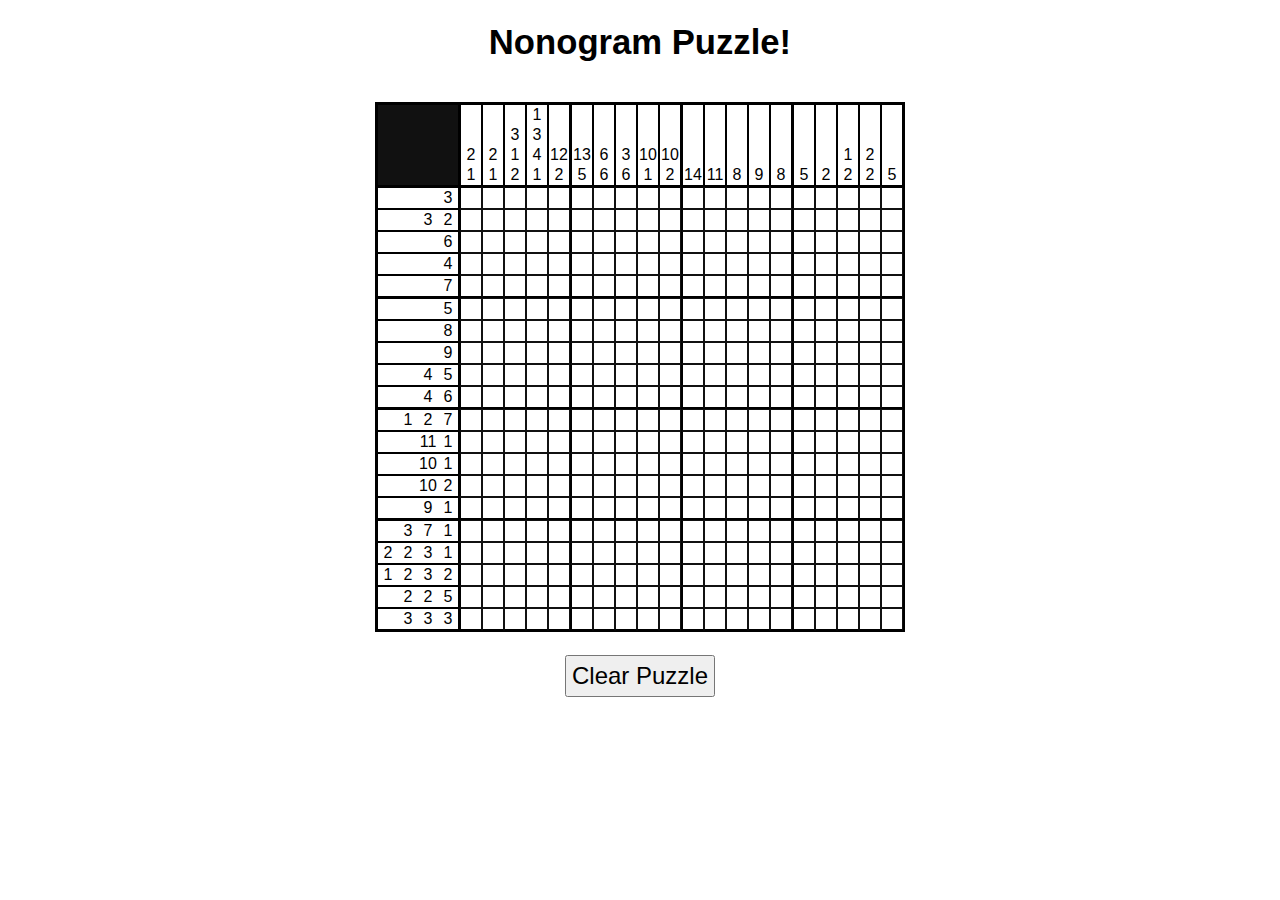
<file: CW07_ NonogramsPuzzle4.html>
<!DOCTYPE html>
<!-- saved from url=(0069)https://codd.cs.gsu.edu/~lhenry23/Web/cws/cw07v2/nonograms20by20.html -->
<html><head><meta http-equiv="Content-Type" content="text/html; charset=UTF-8">
    <title>CW 07: Nonograms!</title>
    <link href="./CW07_ NonogramPuzzle1_files/nonograms.css" type="text/css" rel="stylesheet">
    <script src="./nonograms.js"></script>
  </head>
  <body data-new-gr-c-s-check-loaded="14.1166.0" data-gr-ext-installed="">
    <h1>Nonogram Puzzle!</h1>
    <div id="puzzle" class="twenty">
      <div id="empty-square"></div>
      <div id="top-nums">
        <div>
          <div class="col-num-box vertical-divider"></div>
          <div class="col-num-box"></div>
          <div class="col-num-box"></div>
          <div class="col-num-box">1</div>
          <div class="col-num-box"></div>
          <div class="col-num-box vertical-divider"></div>
          <div class="col-num-box"></div>
          <div class="col-num-box"></div>
          <div class="col-num-box"></div>
          <div class="col-num-box"></div>
          <div class="col-num-box vertical-divider"></div>
          <div class="col-num-box"></div>
          <div class="col-num-box"></div>
          <div class="col-num-box"></div>
          <div class="col-num-box"></div>
          <div class="col-num-box vertical-divider"></div>
          <div class="col-num-box"></div>
          <div class="col-num-box"></div>
          <div class="col-num-box"></div>
          <div class="col-num-box thick-right-border"></div>
        </div>
        <div>
          <div class="col-num-box vertical-divider"></div>
          <div class="col-num-box"></div>
          <div class="col-num-box">3</div>
          <div class="col-num-box">3</div>
          <div class="col-num-box"></div>
          <div class="col-num-box vertical-divider"></div>
          <div class="col-num-box"></div>
          <div class="col-num-box"></div>
          <div class="col-num-box"></div>
          <div class="col-num-box"></div>
          <div class="col-num-box vertical-divider"></div>
          <div class="col-num-box"></div>
          <div class="col-num-box"></div>
          <div class="col-num-box"></div>
          <div class="col-num-box"></div>
          <div class="col-num-box vertical-divider"></div>
          <div class="col-num-box"></div>
          <div class="col-num-box"></div>
          <div class="col-num-box"></div>
          <div class="col-num-box thick-right-border"></div>
        </div>
        <div>
          <div class="col-num-box vertical-divider">2</div>
          <div class="col-num-box">2</div>
          <div class="col-num-box">1</div>
          <div class="col-num-box">4</div>
          <div class="col-num-box">12</div>
          <div class="col-num-box vertical-divider">13</div>
          <div class="col-num-box">6</div>
          <div class="col-num-box">3</div>
          <div class="col-num-box">10</div>
          <div class="col-num-box">10</div>
          <div class="col-num-box vertical-divider"></div>
          <div class="col-num-box"></div>
          <div class="col-num-box"></div>
          <div class="col-num-box"></div>
          <div class="col-num-box"></div>
          <div class="col-num-box vertical-divider"></div>
          <div class="col-num-box"></div>
          <div class="col-num-box">1</div>
          <div class="col-num-box">2</div>
          <div class="col-num-box thick-right-border"></div>
        </div>
        <div>
          <div class="col-num-box vertical-divider">1</div>
          <div class="col-num-box">1</div>
          <div class="col-num-box">2</div>
          <div class="col-num-box">1</div>
          <div class="col-num-box">2</div>
          <div class="col-num-box vertical-divider">5</div>
          <div class="col-num-box">6</div>
          <div class="col-num-box">6</div>
          <div class="col-num-box">1</div>
          <div class="col-num-box">2</div>
          <div class="col-num-box vertical-divider">14</div>
          <div class="col-num-box">11</div>
          <div class="col-num-box">8</div>
          <div class="col-num-box">9</div>
          <div class="col-num-box">8</div>
          <div class="col-num-box vertical-divider">5</div>
          <div class="col-num-box">2</div>
          <div class="col-num-box">2</div>
          <div class="col-num-box">2</div>
          <div class="col-num-box thick-right-border">5</div>
        </div>
      </div>
      <div id="left-nums">
        <div class="left-row thick-top-border">
          <div class="row-num-box">3</div>
        </div>
        <div class="left-row">
          <div class="row-num-box">2</div>
          <div class="row-num-box">3</div>
        </div>
        <div class="left-row">
          <div class="row-num-box">6</div>
        </div>
        <div class="left-row">
          <div class="row-num-box">4</div>
        </div>
        <div class="left-row horizontal-divider">
          <div class="row-num-box">7</div>
        </div>
        <div class="left-row">
          <div class="row-num-box">5</div>
        </div>
        <div class="left-row">
          <div class="row-num-box">8</div>
        </div>
        <div class="left-row">
          <div class="row-num-box">9</div>
        </div>
        <div class="left-row">
          <div class="row-num-box">5</div>
          <div class="row-num-box">4</div>
        </div>
        <div class="left-row horizontal-divider">
          <div class="row-num-box">6</div>
          <div class="row-num-box">4</div>
        </div>
        <div class="left-row">
          <div class="row-num-box">7</div>
          <div class="row-num-box">2</div>
          <div class="row-num-box">1</div>
        </div>
        <div class="left-row">
          <div class="row-num-box">1</div>
          <div class="row-num-box">11</div>
        </div>
        <div class="left-row">
          <div class="row-num-box">1</div>
          <div class="row-num-box">10</div>
        </div>
        <div class="left-row">
          <div class="row-num-box">2</div>
          <div class="row-num-box">10</div>
        </div>
        <div class="left-row horizontal-divider">
          <div class="row-num-box">1</div>
          <div class="row-num-box">9</div>
        </div>
        <div class="left-row">
          <div class="row-num-box">1</div>
          <div class="row-num-box">7</div>
          <div class="row-num-box">3</div>
        </div>
        <div class="left-row">
          <div class="row-num-box">1</div>
          <div class="row-num-box">3</div>
          <div class="row-num-box">2</div>
          <div class="row-num-box">2</div>
        </div>
        <div class="left-row">
          <div class="row-num-box">2</div>
          <div class="row-num-box">3</div>
          <div class="row-num-box">2</div>
          <div class="row-num-box">1</div>
        </div>
        <div class="left-row">
          <div class="row-num-box">5</div>
          <div class="row-num-box">2</div>
          <div class="row-num-box">2</div>
        </div>
        <div class="left-row horizontal-divider">
          <div class="row-num-box">3</div>
          <div class="row-num-box">3</div>
          <div class="row-num-box">3</div>
        </div>
      </div>
      <div id="grid">
        <div class="box clear thick-top-border vertical-divider"></div>
        <div class="box thick-top-border"></div>
        <div class="box thick-top-border"></div>
        <div class="box thick-top-border"></div>
        <div class="box thick-top-border"></div>
        <div class="box thick-top-border vertical-divider"></div>
        <div class="box thick-top-border"></div>
        <div class="box thick-top-border"></div>
        <div class="box thick-top-border"></div>
        <div class="box thick-top-border"></div>
        <div class="box thick-top-border vertical-divider"></div>
        <div class="box thick-top-border"></div>
        <div class="box thick-top-border"></div>
        <div class="box thick-top-border"></div>
        <div class="box thick-top-border"></div>
        <div class="box thick-top-border vertical-divider"></div>
        <div class="box thick-top-border"></div>
        <div class="box thick-top-border"></div>
        <div class="box thick-top-border"></div>
        <div class="box thick-top-border"></div>
        <div class="box clear vertical-divider"></div>
        <div class="box"></div>
        <div class="box"></div>
        <div class="box"></div>
        <div class="box"></div>
        <div class="box vertical-divider"></div>
        <div class="box"></div>
        <div class="box"></div>
        <div class="box"></div>
        <div class="box"></div>
        <div class="box vertical-divider"></div>
        <div class="box"></div>
        <div class="box"></div>
        <div class="box"></div>
        <div class="box"></div>
        <div class="box vertical-divider"></div>
        <div class="box"></div>
        <div class="box"></div>
        <div class="box"></div>
        <div class="box"></div>
        <div class="box clear vertical-divider"></div>
        <div class="box"></div>
        <div class="box"></div>
        <div class="box"></div>
        <div class="box"></div>
        <div class="box vertical-divider"></div>
        <div class="box"></div>
        <div class="box"></div>
        <div class="box"></div>
        <div class="box"></div>
        <div class="box vertical-divider"></div>
        <div class="box"></div>
        <div class="box"></div>
        <div class="box"></div>
        <div class="box"></div>
        <div class="box vertical-divider"></div>
        <div class="box"></div>
        <div class="box"></div>
        <div class="box"></div>
        <div class="box"></div>
        <div class="box clear vertical-divider"></div>
        <div class="box"></div>
        <div class="box"></div>
        <div class="box"></div>
        <div class="box"></div>
        <div class="box vertical-divider"></div>
        <div class="box"></div>
        <div class="box"></div>
        <div class="box"></div>
        <div class="box"></div>
        <div class="box vertical-divider"></div>
        <div class="box"></div>
        <div class="box"></div>
        <div class="box"></div>
        <div class="box"></div>
        <div class="box vertical-divider"></div>
        <div class="box"></div>
        <div class="box"></div>
        <div class="box"></div>
        <div class="box"></div>
        <div class="box clear horizontal-divider vertical-divider"></div>
        <div class="box horizontal-divider"></div>
        <div class="box horizontal-divider"></div>
        <div class="box horizontal-divider"></div>
        <div class="box horizontal-divider"></div>
        <div class="box vertical-divider horizontal-divider"></div>
        <div class="box horizontal-divider"></div>
        <div class="box horizontal-divider"></div>
        <div class="box horizontal-divider"></div>
        <div class="box horizontal-divider"></div>
        <div class="box vertical-divider horizontal-divider"></div>
        <div class="box horizontal-divider"></div>
        <div class="box horizontal-divider"></div>
        <div class="box horizontal-divider"></div>
        <div class="box horizontal-divider"></div>
        <div class="box vertical-divider horizontal-divider"></div>
        <div class="box horizontal-divider"></div>
        <div class="box horizontal-divider"></div>
        <div class="box horizontal-divider"></div>
        <div class="box horizontal-divider"></div>
        <div class="box clear vertical-divider"></div>
        <div class="box"></div>
        <div class="box"></div>
        <div class="box"></div>
        <div class="box"></div>
        <div class="box vertical-divider"></div>
        <div class="box"></div>
        <div class="box"></div>
        <div class="box"></div>
        <div class="box"></div>
        <div class="box vertical-divider"></div>
        <div class="box"></div>
        <div class="box"></div>
        <div class="box"></div>
        <div class="box"></div>
        <div class="box vertical-divider"></div>
        <div class="box"></div>
        <div class="box"></div>
        <div class="box"></div>
        <div class="box"></div>
        <div class="box clear vertical-divider"></div>
        <div class="box"></div>
        <div class="box"></div>
        <div class="box"></div>
        <div class="box"></div>
        <div class="box vertical-divider"></div>
        <div class="box"></div>
        <div class="box"></div>
        <div class="box"></div>
        <div class="box"></div>
        <div class="box vertical-divider"></div>
        <div class="box"></div>
        <div class="box"></div>
        <div class="box"></div>
        <div class="box"></div>
        <div class="box vertical-divider"></div>
        <div class="box"></div>
        <div class="box"></div>
        <div class="box"></div>
        <div class="box"></div>
        <div class="box clear vertical-divider"></div>
        <div class="box"></div>
        <div class="box"></div>
        <div class="box"></div>
        <div class="box"></div>
        <div class="box vertical-divider"></div>
        <div class="box"></div>
        <div class="box"></div>
        <div class="box"></div>
        <div class="box"></div>
        <div class="box vertical-divider"></div>
        <div class="box"></div>
        <div class="box"></div>
        <div class="box"></div>
        <div class="box"></div>
        <div class="box vertical-divider"></div>
        <div class="box"></div>
        <div class="box"></div>
        <div class="box"></div>
        <div class="box"></div>
        <div class="box clear vertical-divider"></div>
        <div class="box"></div>
        <div class="box"></div>
        <div class="box"></div>
        <div class="box"></div>
        <div class="box vertical-divider"></div>
        <div class="box"></div>
        <div class="box"></div>
        <div class="box"></div>
        <div class="box"></div>
        <div class="box vertical-divider"></div>
        <div class="box"></div>
        <div class="box"></div>
        <div class="box"></div>
        <div class="box"></div>
        <div class="box vertical-divider"></div>
        <div class="box"></div>
        <div class="box"></div>
        <div class="box"></div>
        <div class="box"></div>
        <div class="box clear horizontal-divider vertical-divider"></div>
        <div class="box horizontal-divider"></div>
        <div class="box horizontal-divider"></div>
        <div class="box horizontal-divider"></div>
        <div class="box horizontal-divider"></div>
        <div class="box vertical-divider horizontal-divider"></div>
        <div class="box horizontal-divider"></div>
        <div class="box horizontal-divider"></div>
        <div class="box horizontal-divider"></div>
        <div class="box horizontal-divider"></div>
        <div class="box vertical-divider horizontal-divider"></div>
        <div class="box horizontal-divider"></div>
        <div class="box horizontal-divider"></div>
        <div class="box horizontal-divider"></div>
        <div class="box horizontal-divider"></div>
        <div class="box vertical-divider horizontal-divider"></div>
        <div class="box horizontal-divider"></div>
        <div class="box horizontal-divider"></div>
        <div class="box horizontal-divider"></div>
        <div class="box horizontal-divider"></div>
        <div class="box clear vertical-divider"></div>
        <div class="box"></div>
        <div class="box"></div>
        <div class="box"></div>
        <div class="box"></div>
        <div class="box vertical-divider"></div>
        <div class="box"></div>
        <div class="box"></div>
        <div class="box"></div>
        <div class="box"></div>
        <div class="box vertical-divider"></div>
        <div class="box"></div>
        <div class="box"></div>
        <div class="box"></div>
        <div class="box"></div>
        <div class="box vertical-divider"></div>
        <div class="box"></div>
        <div class="box"></div>
        <div class="box"></div>
        <div class="box"></div>
        <div class="box clear vertical-divider"></div>
        <div class="box"></div>
        <div class="box"></div>
        <div class="box"></div>
        <div class="box"></div>
        <div class="box vertical-divider"></div>
        <div class="box"></div>
        <div class="box"></div>
        <div class="box"></div>
        <div class="box"></div>
        <div class="box vertical-divider"></div>
        <div class="box"></div>
        <div class="box"></div>
        <div class="box"></div>
        <div class="box"></div>
        <div class="box vertical-divider"></div>
        <div class="box"></div>
        <div class="box"></div>
        <div class="box"></div>
        <div class="box"></div>
        <div class="box clear vertical-divider"></div>
        <div class="box"></div>
        <div class="box"></div>
        <div class="box"></div>
        <div class="box"></div>
        <div class="box vertical-divider"></div>
        <div class="box"></div>
        <div class="box"></div>
        <div class="box"></div>
        <div class="box"></div>
        <div class="box vertical-divider"></div>
        <div class="box"></div>
        <div class="box"></div>
        <div class="box"></div>
        <div class="box"></div>
        <div class="box vertical-divider"></div>
        <div class="box"></div>
        <div class="box"></div>
        <div class="box"></div>
        <div class="box"></div>
        <div class="box clear vertical-divider"></div>
        <div class="box"></div>
        <div class="box"></div>
        <div class="box"></div>
        <div class="box"></div>
        <div class="box vertical-divider"></div>
        <div class="box"></div>
        <div class="box"></div>
        <div class="box"></div>
        <div class="box"></div>
        <div class="box vertical-divider"></div>
        <div class="box"></div>
        <div class="box"></div>
        <div class="box"></div>
        <div class="box"></div>
        <div class="box vertical-divider"></div>
        <div class="box"></div>
        <div class="box"></div>
        <div class="box"></div>
        <div class="box"></div>
        <div class="box clear horizontal-divider vertical-divider"></div>
        <div class="box horizontal-divider"></div>
        <div class="box horizontal-divider"></div>
        <div class="box horizontal-divider"></div>
        <div class="box horizontal-divider"></div>
        <div class="box vertical-divider horizontal-divider"></div>
        <div class="box horizontal-divider"></div>
        <div class="box horizontal-divider"></div>
        <div class="box horizontal-divider"></div>
        <div class="box horizontal-divider"></div>
        <div class="box vertical-divider horizontal-divider"></div>
        <div class="box horizontal-divider"></div>
        <div class="box horizontal-divider"></div>
        <div class="box horizontal-divider"></div>
        <div class="box horizontal-divider"></div>
        <div class="box vertical-divider horizontal-divider"></div>
        <div class="box horizontal-divider"></div>
        <div class="box horizontal-divider"></div>
        <div class="box horizontal-divider"></div>
        <div class="box horizontal-divider"></div>
        <div class="box clear vertical-divider"></div>
        <div class="box"></div>
        <div class="box"></div>
        <div class="box"></div>
        <div class="box"></div>
        <div class="box vertical-divider"></div>
        <div class="box"></div>
        <div class="box"></div>
        <div class="box"></div>
        <div class="box"></div>
        <div class="box vertical-divider"></div>
        <div class="box"></div>
        <div class="box"></div>
        <div class="box"></div>
        <div class="box"></div>
        <div class="box vertical-divider"></div>
        <div class="box"></div>
        <div class="box"></div>
        <div class="box"></div>
        <div class="box"></div>
        <div class="box clear vertical-divider"></div>
        <div class="box"></div>
        <div class="box"></div>
        <div class="box"></div>
        <div class="box"></div>
        <div class="box vertical-divider"></div>
        <div class="box"></div>
        <div class="box"></div>
        <div class="box"></div>
        <div class="box"></div>
        <div class="box vertical-divider"></div>
        <div class="box"></div>
        <div class="box"></div>
        <div class="box"></div>
        <div class="box"></div>
        <div class="box vertical-divider"></div>
        <div class="box"></div>
        <div class="box"></div>
        <div class="box"></div>
        <div class="box"></div>
        <div class="box clear vertical-divider"></div>
        <div class="box"></div>
        <div class="box"></div>
        <div class="box"></div>
        <div class="box"></div>
        <div class="box vertical-divider"></div>
        <div class="box"></div>
        <div class="box"></div>
        <div class="box"></div>
        <div class="box"></div>
        <div class="box vertical-divider"></div>
        <div class="box"></div>
        <div class="box"></div>
        <div class="box"></div>
        <div class="box"></div>
        <div class="box vertical-divider"></div>
        <div class="box"></div>
        <div class="box"></div>
        <div class="box"></div>
        <div class="box"></div>
        <div class="box clear vertical-divider"></div>
        <div class="box"></div>
        <div class="box"></div>
        <div class="box"></div>
        <div class="box"></div>
        <div class="box vertical-divider"></div>
        <div class="box"></div>
        <div class="box"></div>
        <div class="box"></div>
        <div class="box"></div>
        <div class="box vertical-divider"></div>
        <div class="box"></div>
        <div class="box"></div>
        <div class="box"></div>
        <div class="box"></div>
        <div class="box vertical-divider"></div>
        <div class="box"></div>
        <div class="box"></div>
        <div class="box"></div>
        <div class="box"></div>
        <div class="box clear horizontal-divider vertical-divider"></div>
        <div class="box horizontal-divider"></div>
        <div class="box horizontal-divider"></div>
        <div class="box horizontal-divider"></div>
        <div class="box horizontal-divider"></div>
        <div class="box vertical-divider horizontal-divider"></div>
        <div class="box horizontal-divider"></div>
        <div class="box horizontal-divider"></div>
        <div class="box horizontal-divider"></div>
        <div class="box horizontal-divider"></div>
        <div class="box vertical-divider horizontal-divider"></div>
        <div class="box horizontal-divider"></div>
        <div class="box horizontal-divider"></div>
        <div class="box horizontal-divider"></div>
        <div class="box horizontal-divider"></div>
        <div class="box vertical-divider horizontal-divider"></div>
        <div class="box horizontal-divider"></div>
        <div class="box horizontal-divider"></div>
        <div class="box horizontal-divider"></div>
        <div class="box horizontal-divider"></div>
      </div>
    </div>
    <br>
    <button id = "clear">Clear Puzzle</button>

</body><grammarly-desktop-integration data-grammarly-shadow-root="true"><template shadowrootmode="open"><style>
      div.grammarly-desktop-integration {
        position: absolute;
        width: 1px;
        height: 1px;
        padding: 0;
        margin: -1px;
        overflow: hidden;
        clip: rect(0, 0, 0, 0);
        white-space: nowrap;
        border: 0;
        -moz-user-select: none;
        -webkit-user-select: none;
        -ms-user-select:none;
        user-select:none;
      }

      div.grammarly-desktop-integration:before {
        content: attr(data-content);
      }
    </style><div aria-label="grammarly-integration" role="group" tabindex="-1" class="grammarly-desktop-integration" data-content="{&quot;mode&quot;:&quot;full&quot;,&quot;isActive&quot;:true,&quot;isUserDisabled&quot;:false}"></div></template></grammarly-desktop-integration></html>
</file>
<file: CW07_ NonogramPuzzle1_files/nonograms.css>
body {
  font-family: Helvetica, Arial, sans-serif;
  font-size: 10pt;
  text-align: center;
}

h1 {
  font-size: 26pt;
  margin-bottom: 40px;
}

.box {
  border: 1px solid #111;
}

.box:hover {
  box-shadow: 0px 0px 3px 3px #111;
  cursor: pointer;
}

.box, .col-num-box, .row-num-box {
  line-height: 24pt;
}

.box, .col-num-box, #empty-square, #left-nums, #top-nums {
  float: left;
}

.clear, #left-nums, #puzzle {
  clear: both;
}

.col-num-box, #top-nums {
  border-left: 1px solid black;
  border-right: 1px solid black;
}

#empty-square {
  border-top: 3px solid black;
  background-color: #111;
}

#clear {
  font-size: 18pt;
  margin-top: 20px;
  padding: 5px;
}

.crossed-out {
  background-image: url("https://courses.cs.washington.edu/courses/cse154/18sp/18sp-data/lab/lab04/slides/hidden/img/x.png");
  background-repeat: no-repeat;
  background-size: 100%;
}

.filled {
  background-color: #000;   
}

#grid {
  border: 1px solid #000;
  border-right: 2px solid #000;
  display: table;
}

#puzzle {
  display: inline-block;
}

.left-row, .row-num-box {
  float: right;
}

#left-nums, .left-row {
  border-top: 1px solid #000;
  border-bottom: 1px solid #000;
}

#left-nums, #empty-square {
  border-left: 3px solid #000;
}

#top-nums {
  border-top: 3px solid #000;
}

.thick-right-border {
  border-right: 2px solid black;
}

.thick-top-border {
  border-top: 2px solid black;
}

.horizontal-divider {
  border-bottom: 2px solid black;
}

.vertical-divider {
  border-left: 2px solid black;
}

.fifteen .box, .fifteen .col-num-box, .fifteen .row-num-box {
  width: 30px;
  height: 30px;
}

.fifteen #left-nums, .fifteen .left-row {
  width: 100px;
}

.five #left-nums, .five .left-row, .five #empty-square {
  width: 140px;
}

.five .box, .five .col-num-box, .five .row-num-box {
  width: 70px;
  height: 70px;
  line-height: 70px;
}

.five #empty-square {
  height: 140px;
}

.five {
  font-size: 18pt;
}

.ten {
  font-size: 16pt;
}

.fifteen, .twenty {
  font-size: 12pt;
}

.ten #left-nums, .ten .left-row, .ten #empty-square {
  width: 120px;
}

.ten #empty-square {
  height: 120px;
}

.ten .box, .ten .col-num-box, .ten .row-num-box {
  width: 30px;
  height: 30px;
  line-height: 30px;
}

.fifteen #empty-square {
  height: 120px;
  width: 100px;
}

.twenty #left-nums, .twenty .left-row, .twenty #empty-square {
  width: 80px;
}

.twenty .box, .twenty .col-num-box, .twenty .row-num-box {
  width: 20px;
  height: 20px;
  line-height: 20px;
}

.twenty #empty-square {
  height: 80px;
}

.twenty-five #left-nums, .twenty-five .left-row, .twenty-five #empty-square {
  width: 90px;
}

.twenty-five .box, .twenty-five .col-num-box, .twenty-five .row-num-box {
  width: 15px;
  height: 15px;
  line-height: 15px;
}

.twenty-five #empty-square {
  height: 90px;
}
</file>
